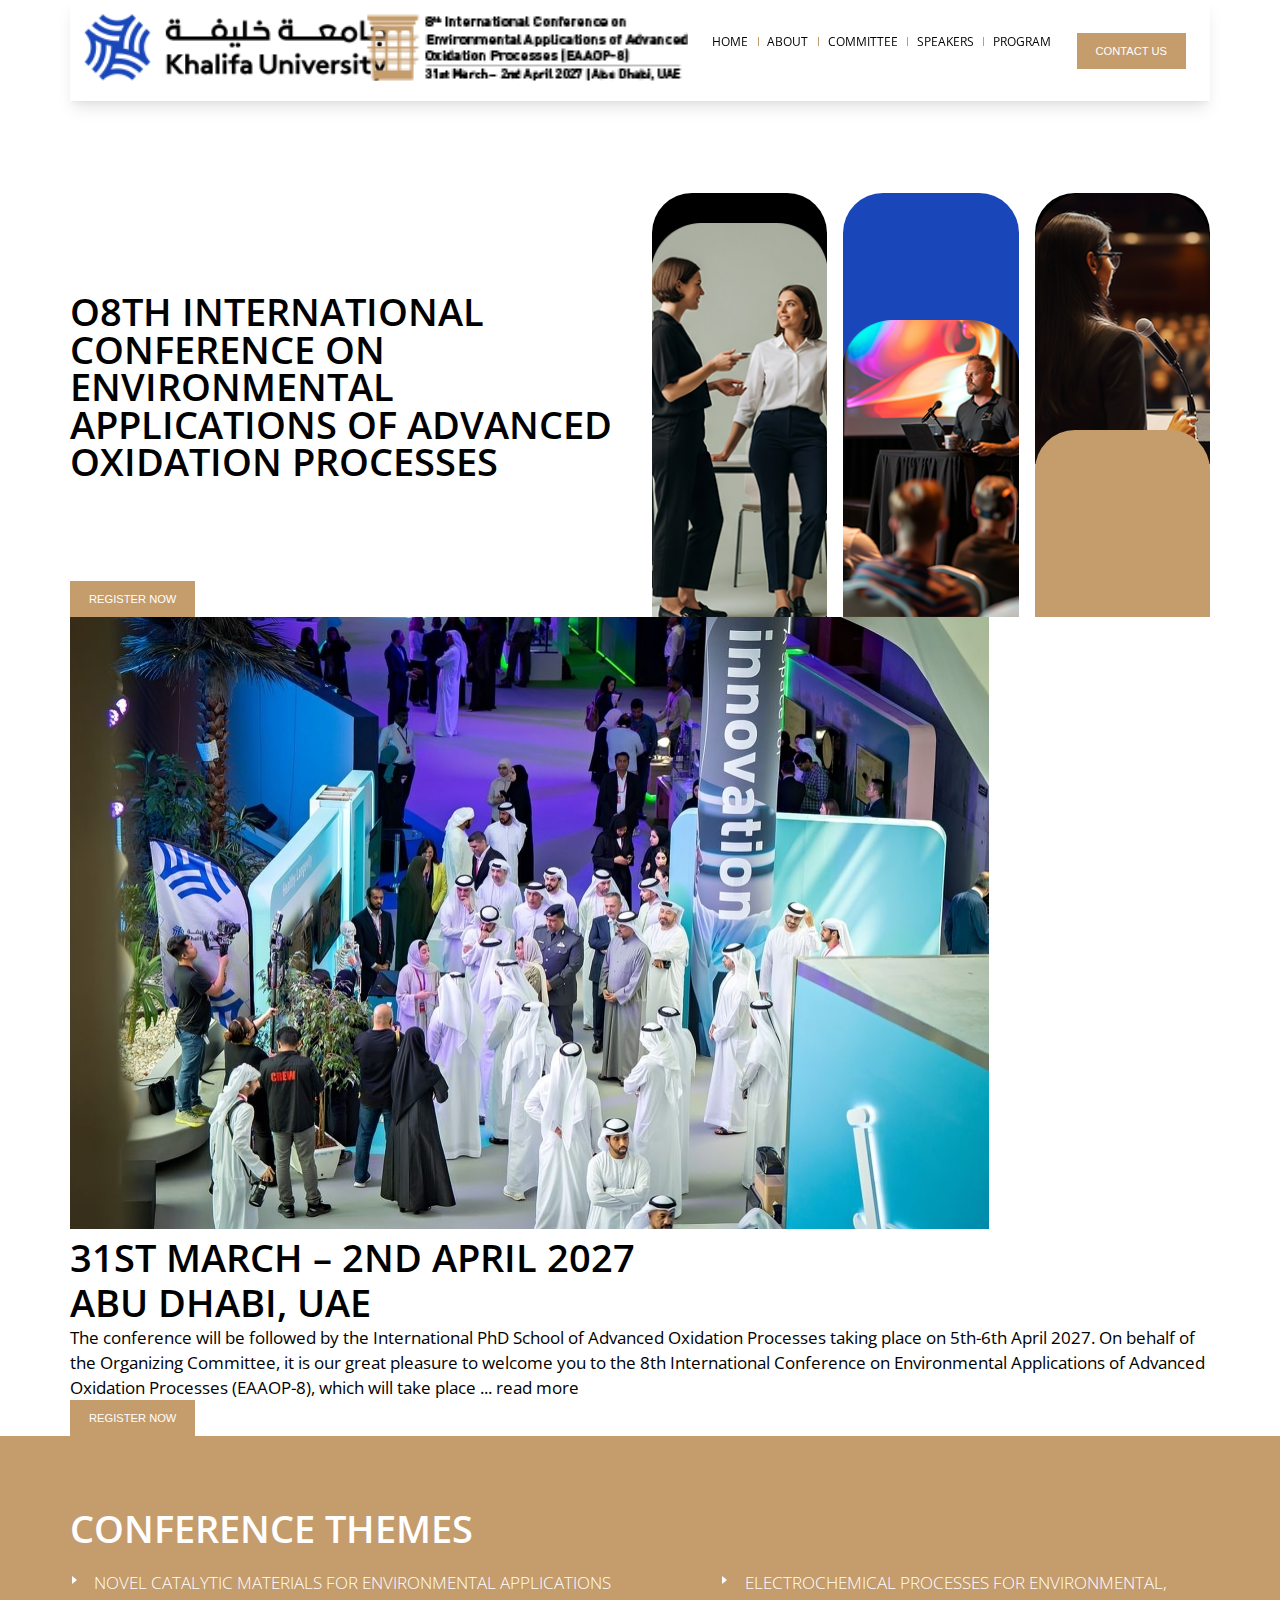
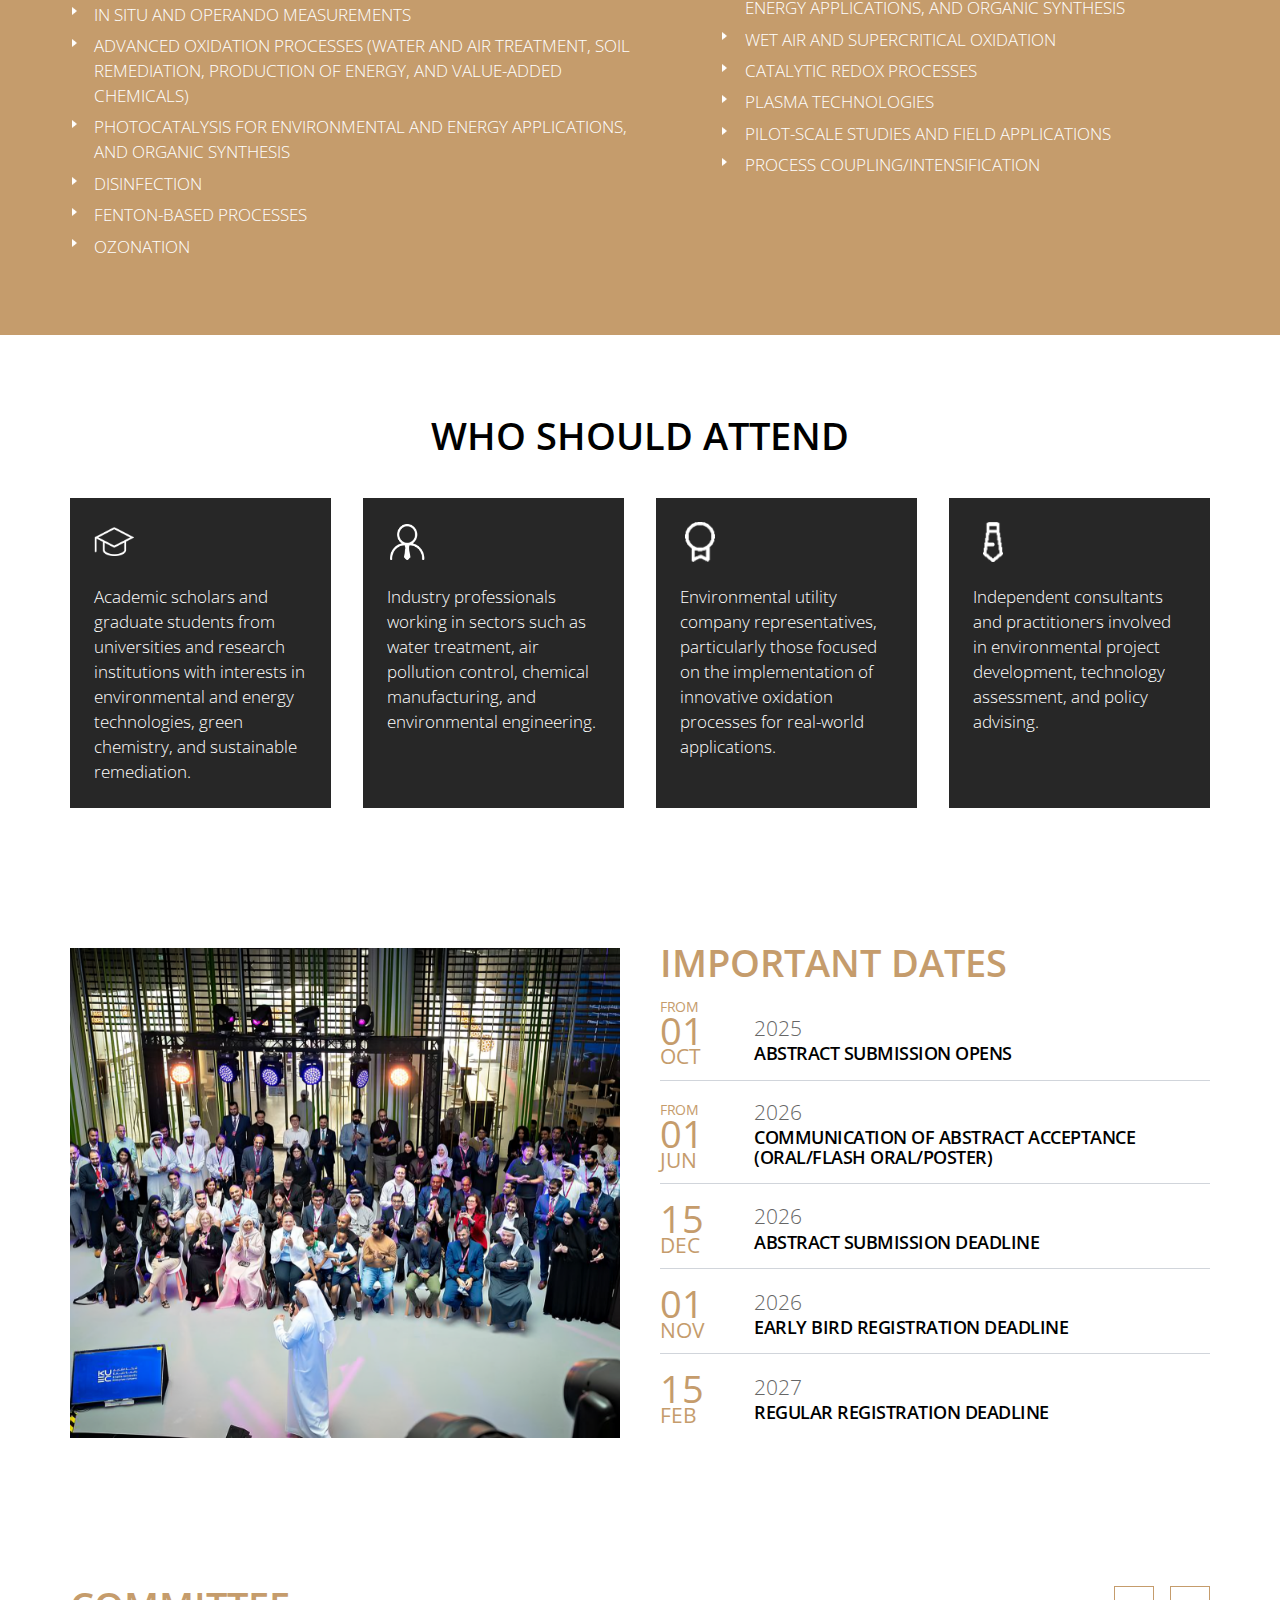
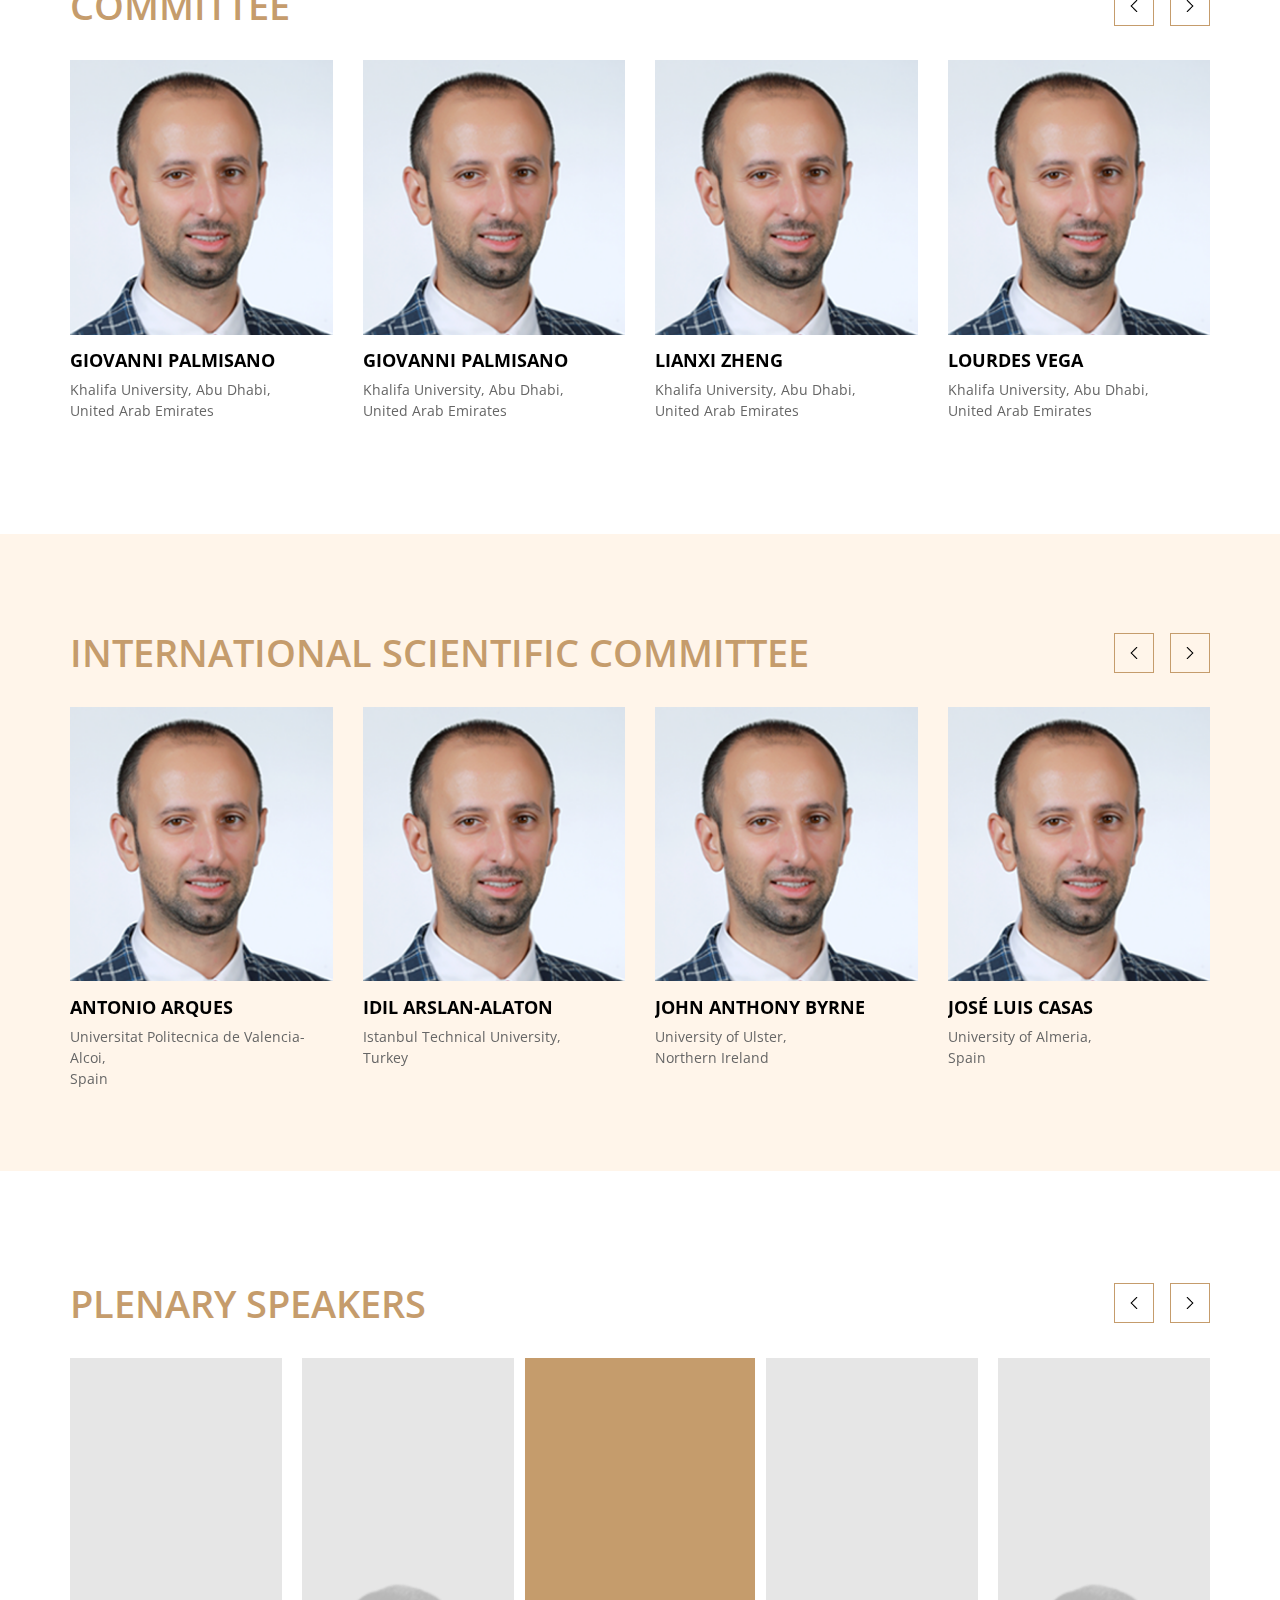
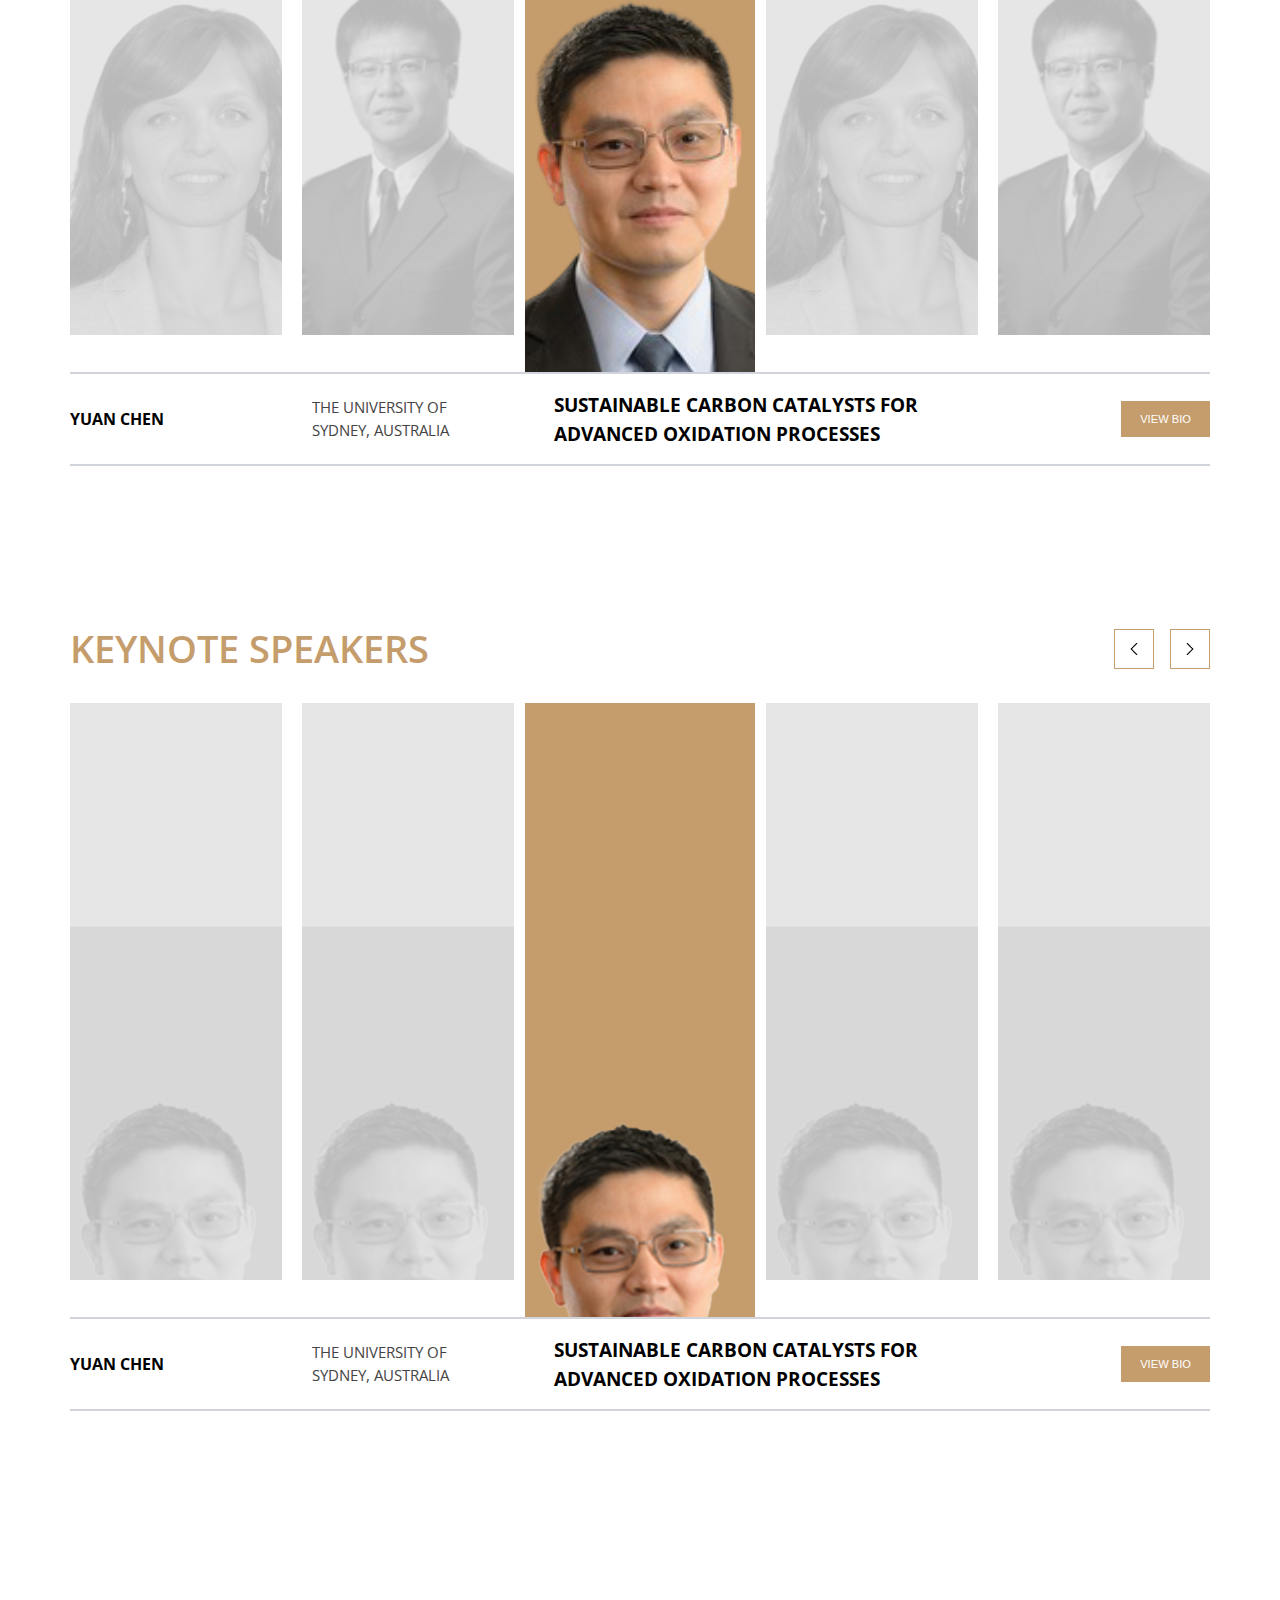
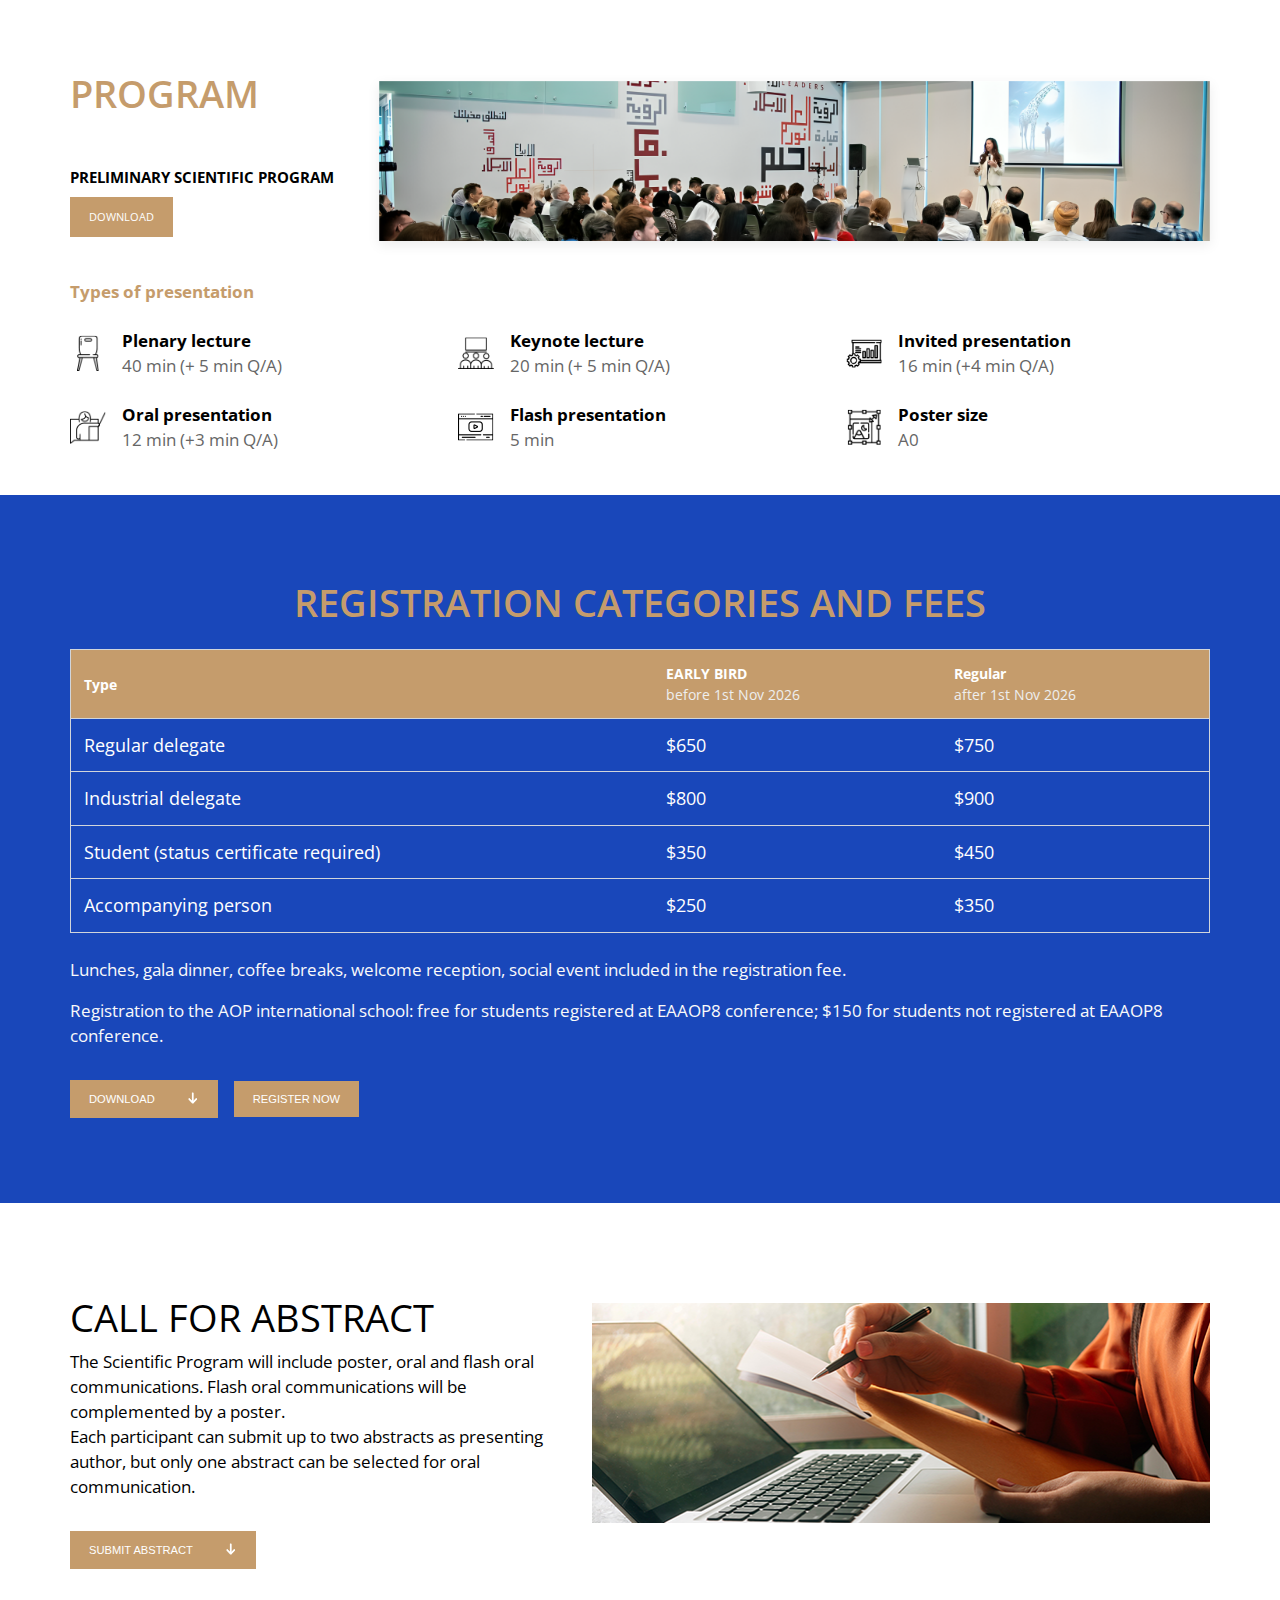
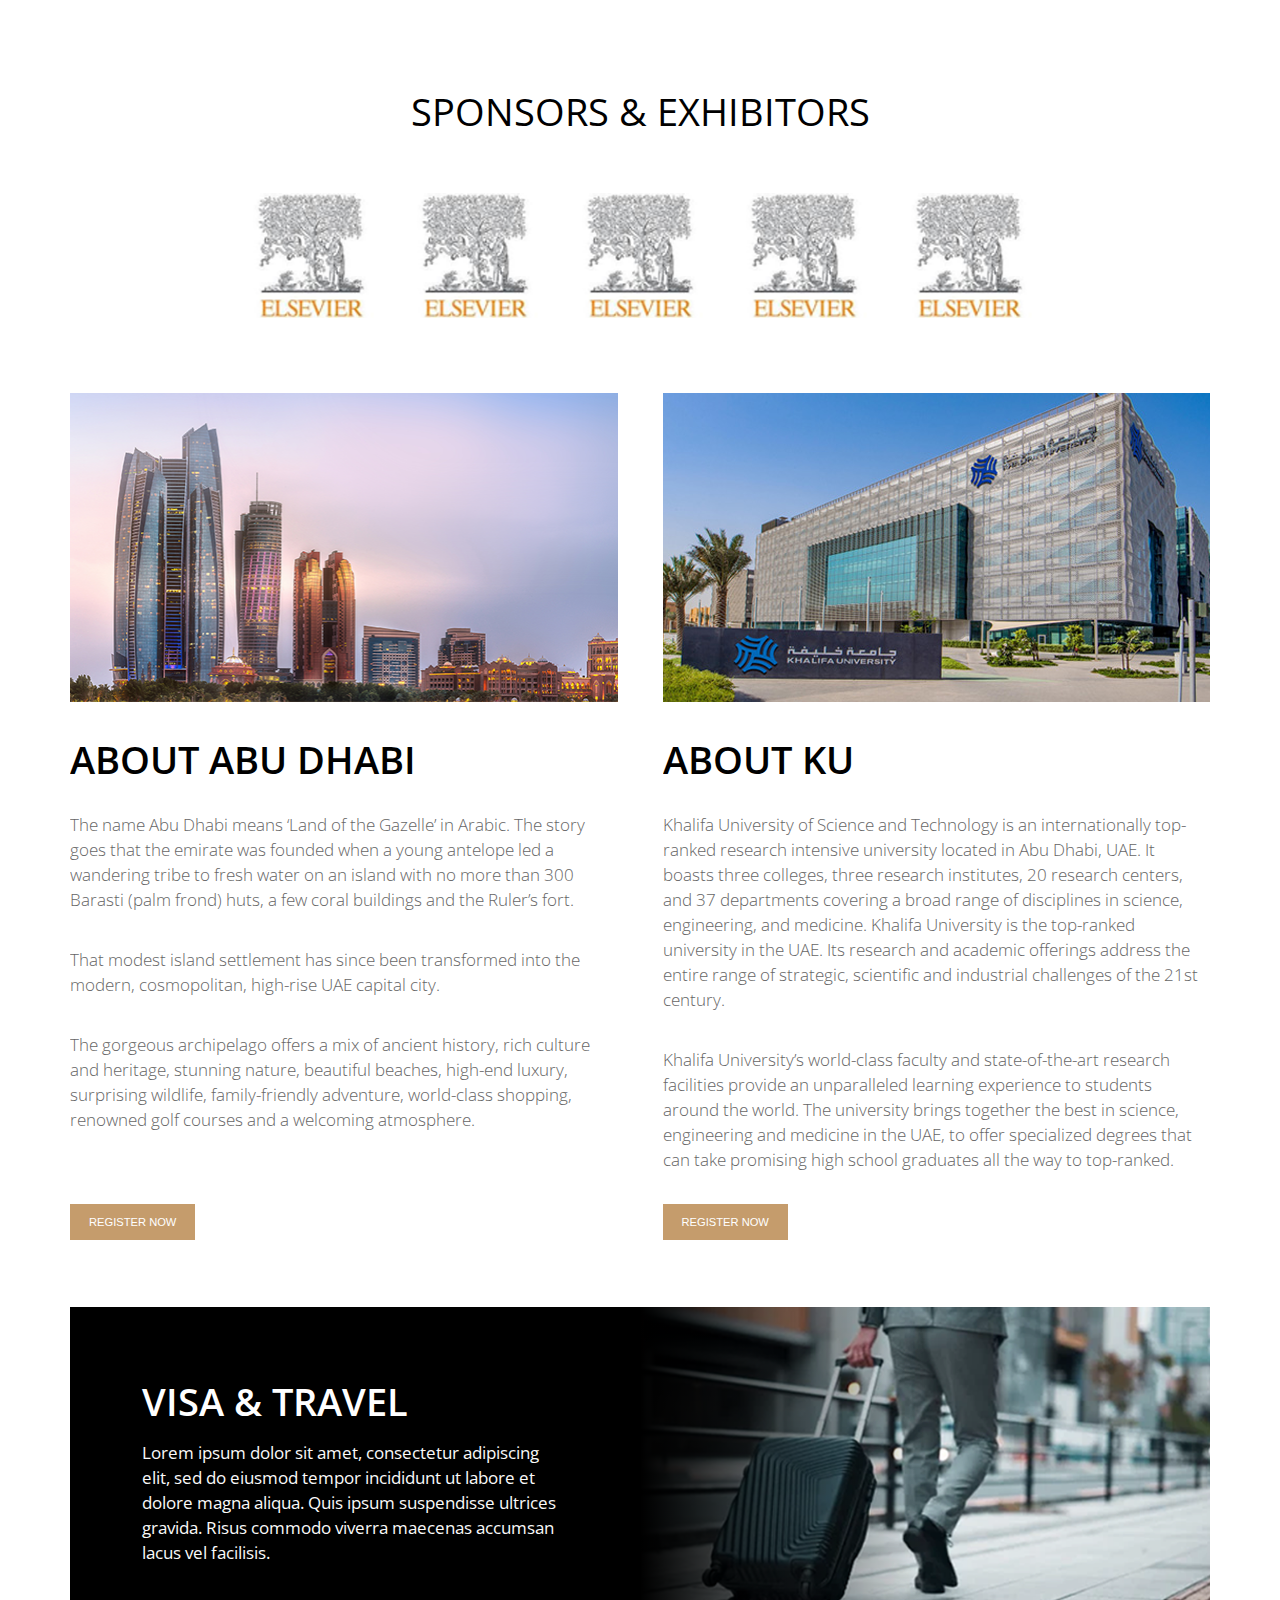
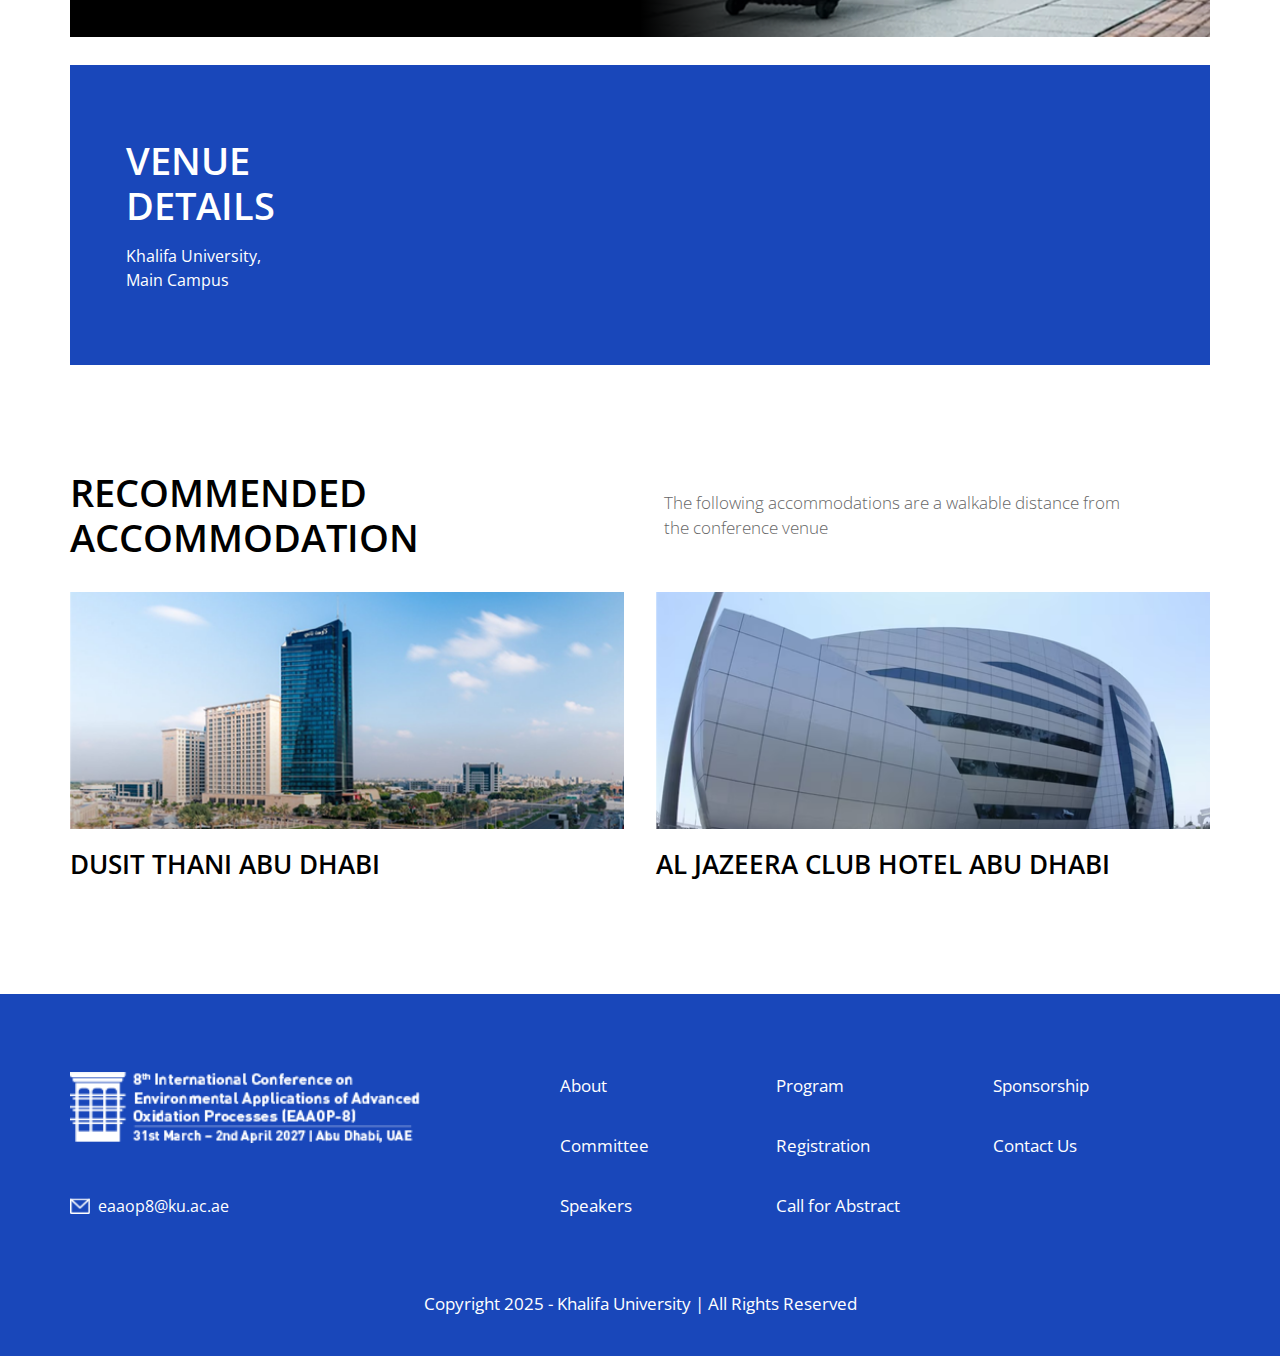
<file: index.html>
<!DOCTYPE html>
<html lang="en">
  <head>
    <meta charset="UTF-8" />
    <meta name="viewport" content="width=device-width, initial-scale=1.0" />
    <!-- <title>Khalifa University – IEEE EMBS</title> -->
    <title>
      08th International Conference on Environmental Applications of Advanced
      Oxidation Processes (EAAOP-8)
    </title>

    <!-- Favicon for standard browsers -->
    <link rel="icon" href="assets/images/favicon.png" type="image/x-icon" />

    <!-- Owl Carousel CSS -->
    <link
      rel="stylesheet"
      href="https://cdnjs.cloudflare.com/ajax/libs/OwlCarousel2/2.3.4/assets/owl.carousel.min.css"
    />
    <link
      rel="stylesheet"
      href="https://cdnjs.cloudflare.com/ajax/libs/OwlCarousel2/2.3.4/assets/owl.theme.default.min.css"
    />

    <!-- Our custom SCSS (compiled to CSS) -->
    <link rel="stylesheet" href="assets/css/main.css" />
  </head>
  <body>
    <!-- ================= header SECTION ================= -->
    <header class="ku-header">
      <div class="container ku-header__content">
        <div class="ku-header__left">
          <div>
            <a href="#">
              <img
                src="assets/images/ku-logo.png"
                alt="Khalifa University Logo"
                class="ku-header__logo"
              />
            </a>
          </div>

          <div>
            <a href="#">
              <img
                src="assets/images/logo2.png"
                alt="Khalifa University Logo"
                class="ku-header__logo"
              />
            </a>
          </div>
        </div>

        <div class="ku-header__navs">
          <nav class="ku-header__nav">
            <ul class="ku-nav__list">
              <li><a href="#home" class="ku-nav__link">HOME</a></li>
              <li><a href="#about" class="ku-nav__link">ABOUT</a></li>
              <li><a href="#committee" class="ku-nav__link">COMMITTEE</a></li>
              <li><a href="#speakers" class="ku-nav__link">SPEAKERS</a></li>
              <li><a href="#program" class="ku-nav__link">PROGRAM</a></li>
            </ul>
            <button>
              <a href="#" class="button-shape button-shape-primary"
                >CONTACT US</a
              >
            </button>
          </nav>

          <button
            class="ku-header__menu-toggle"
            id="menuToggle"
            aria-label="Menu"
          >
            <span></span><span></span><span></span>
          </button>
        </div>
      </div>
    </header>

    <!-- Menu -->
    <div
      class="menu-model"
      id="mobileMenu"
      role="dialog"
      aria-modal="true"
      aria-label="Mobile Navigation"
    >
      <aside class="mobile-menu" aria-label="Mobile menu">
        <div>
          <button class="close-btn" id="closeMenu" aria-label="Close menu">
            <img
              src="assets/images/close.png"
              alt="Close Menu Icon"
              class="close-icon"
            />
          </button>
        </div>

        <div class="menu-content">
          <ul class="nav-menu">
            <li><a href="#home" class="ku-nav__link">Home</a></li>
            <li><a href="#about">About</a></li>
            <li><a href="#program">Program</a></li>
            <li><a href="#sponsorship">Sponsorship</a></li>
            <li><a href="#committee">Committee</a></li>
            <li><a href="#registration">Registration</a></li>
            <li><a href="#contact-us">Contact Us</a></li>
            <li><a href="#speakers">Speakers</a></li>
            <li><a href="#call-for-abstract">Call for Abstract</a></li>
          </ul>
        </div>
        <div>
          <a href="#" class="button-shape contact-btn button-shape-primary"
            >CONTACT US</a
          >
        </div>
      </aside>
    </div>

    <!-- hero section  -->
    <section id="home" class="hero-section">
      <div class="container hero-section__content">
        <div class="hero-section__left">
          <div class="empty"></div>
          <h1 class="hero-section__title">
            o8th International Conference on Environmental Applications of
            Advanced Oxidation Processes
          </h1>
          <div>
            <button>
              <a href="#" class="button-shape button-shape-primary">
                register now
              </a>
            </button>
          </div>
        </div>
        <div class="hero-section__right">
          <div class="bg-image">
            <img
              src="assets/images/hero1.png"
              alt="hero"
              class="bg-image__hero-img bg-image__hero-img1"
            />
          </div>
          <div class="bg-image bg-image2">
            <img
              src="assets/images/hero2.png"
              alt="hero"
              class="bg-image__hero-img bg-image2__hero-img2"
            />
          </div>
          <div class="bg-image bg-image3">
            <img
              src="assets/images/hero3.png"
              alt="hero"
              class="bg-image__hero-img bg-image__hero-img3"
            />
            <div class="bg-color"></div>
          </div>
        </div>
      </div>
    </section>

    <!-- about section  -->
    <section id="about" class="about-section">
      <div class="container about-section__content">
        <div class="about-section__left">
          <img src="assets/images/about.png" alt="about" />
        </div>
        <div class="about-section__right">
          <h1 class="about-section__right__title">
            31st March – 2nd April 2027
          </h1>
          <h1 class="about-section__right__sub-title">Abu Dhabi, UAE</h1>
          <p class="about-section__right__desc">
            <span class="short-text">
              The conference will be followed by the International PhD School of
              Advanced Oxidation Processes taking place on 5th-6th April 2027.
              On behalf of the Organizing Committee, it is our great pleasure to
              welcome you to the 8th International Conference on Environmental
              Applications of Advanced Oxidation Processes (EAAOP-8), which will
              take place ...
            </span>
            <span class="full-text" style="display: none">
              The conference will be followed by the International PhD School of
              Advanced Oxidation Processes taking place on 5th-6th April 2027 On
              behalf of the Organizing Committee, it is our great pleasure to
              welcome you to the 8th International Conference on Environmental
              Applications of Advanced Oxidation Processes (EAAOP-8), which will
              take place in Abu Dhabi, United Arab Emirates, 31st March 2027 –
              2nd April 2027. <br />
              The conference is organised by Khalifa University and stands as a
              relevant event and network opportunity for sharing knowledge and
              expertise among scientists, academia, environmental professionals
              and industry, policymakers and other relevant stakeholders, in
              recent high impact investigations and technological developments
              on environmental applications of advanced oxidation processes
              (AOPs) and related areas. <br />
              Scientific and technological progress of AOPs in air, water,
              wastewater and soil treatment, as well as valorisation and
              recovery of aqueous matrices, biomass and wastes, are welcome.
              <br />
              In a constantly evolving regulatory context, AOPs are expected to
              play an increasingly important role in successfully addressing new
              environmental challenges. Therefore, we are sure that the EAAOP-8
              conference will be an important opportunity to demonstrate how
              AOPs can significantly contribute to this aim, as well as of
              discussion among all the stakeholders. <br />
              <strong> Looking forward to meeting you in Abu Dhabi, </strong>
              <br />
              <i> Giovanni Palmisano, Chair</i><br />
              Lianxi Zheng, <i>Co-Chair</i>
            </span>
            <a href="javascript:void(0);" class="read-more">read more</a>
          </p>

          <button>
            <a href="#" class="button-shape button-shape-dark">
              register now
            </a>
          </button>
        </div>
      </div>
    </section>

    <!-- conference section  -->
    <section class="conference-section">
      <div class="container">
        <h1 class="conference-section__title">Conference Themes</h1>
        <div class="conference-section__grid">
          <ul class="conference-section__list">
            <li>Novel catalytic materials for environmental applications</li>
            <li>In situ and operando measurements</li>
            <li>
              Advanced oxidation processes (water and air treatment, soil
              remediation, production of energy, and value-added chemicals)
            </li>
            <li>
              Photocatalysis for environmental and energy applications, and
              organic synthesis
            </li>
            <li>Disinfection</li>
            <li>Fenton-based processes</li>
            <li>Ozonation</li>
          </ul>
          <ul class="conference-section__list">
            <li>
              Electrochemical processes for environmental, energy applications,
              and organic synthesis
            </li>
            <li>Wet air and supercritical oxidation</li>
            <li>Catalytic redox processes</li>
            <li>Plasma technologies</li>
            <li>Pilot-scale studies and field applications</li>
            <li>Process coupling/intensification</li>
          </ul>
        </div>
      </div>
    </section>

    <!-- who-should-attend -->
    <section class="who-should-attend">
      <div class="container">
        <h1 class="who-should-attend__title">Who Should Attend</h1>
        <div class="who-should-attend__cards">
          <div class="card">
            <div class="card__icon">
              <img src="assets/images/academic.png" alt="Academic Scholars" />
            </div>
            <p class="card__text">
              Academic scholars and graduate students from universities and
              research institutions with interests in environmental and energy
              technologies, green chemistry, and sustainable remediation.
            </p>
          </div>
          <div class="card">
            <div class="card__icon">
              <img
                src="assets/images/industry.png"
                alt="Industry Professionals"
              />
            </div>
            <p class="card__text">
              Industry professionals working in sectors such as water treatment,
              air pollution control, chemical manufacturing, and environmental
              engineering.
            </p>
          </div>
          <div class="card">
            <div class="card__icon">
              <img
                src="assets/images/environment.png"
                alt="Utility Representatives"
              />
            </div>
            <p class="card__text">
              Environmental utility company representatives, particularly those
              focused on the implementation of innovative oxidation processes
              for real-world applications.
            </p>
          </div>
          <div class="card">
            <div class="card__icon">
              <img
                src="assets/images/consultant.png"
                alt="Consultants and Practitioners"
              />
            </div>
            <p class="card__text">
              Independent consultants and practitioners involved in
              environmental project development, technology assessment, and
              policy advising.
            </p>
          </div>
        </div>
      </div>
    </section>

    <!-- important-dates -->
    <section class="important-dates">
      <div class="container important-dates__content">
        <div class="important-dates__grid__left">
          <img
            src="assets/images/important.png"
            alt="important-dates"
            class="important-dates__grid__left__img"
          />
        </div>
        <div class="important-dates__grid__right">
          <h1 class="important-dates__title">Important Dates</h1>
          <ul class="important-dates__list">
            <li class="important-dates__item">
              <div class="date">
                <span class="date__from">From</span>
                <span class="date__day">01</span>
                <span class="date__month">Oct</span>
              </div>
              <div class="event">
                <span class="event__year">2025</span>
                <span class="event__title">Abstract Submission Opens</span>
              </div>
            </li>

            <li class="important-dates__item">
              <div class="date">
                <span class="date__from">From</span>
                <span class="date__day">01</span>
                <span class="date__month">Jun</span>
              </div>
              <div class="event">
                <span class="event__year">2026</span>
                <span class="event__title"
                  >Communication of Abstract Acceptance (Oral/Flash
                  Oral/Poster)</span
                >
              </div>
            </li>

            <li class="important-dates__item">
              <div class="date">
                <span class="date__day">15</span>
                <span class="date__month">Dec</span>
              </div>
              <div class="event">
                <span class="event__year">2026</span>
                <span class="event__title">Abstract Submission Deadline</span>
              </div>
            </li>

            <li class="important-dates__item">
              <div class="date">
                <span class="date__day">01</span>
                <span class="date__month">Nov</span>
              </div>
              <div class="event">
                <span class="event__year">2026</span>
                <span class="event__title"
                  >Early Bird Registration Deadline</span
                >
              </div>
            </li>

            <li class="important-dates__item">
              <div class="date">
                <span class="date__day">15</span>
                <span class="date__month">Feb</span>
              </div>
              <div class="event">
                <span class="event__year">2027</span>
                <span class="event__title">Regular Registration Deadline</span>
              </div>
            </li>
          </ul>
        </div>
      </div>
    </section>

    <!-- Committee Section -->
    <section id="committee" class="committee">
      <div class="container">
        <div class="committee__header">
          <h1 class="committee__title">Committee</h1>

          <div class="committee__header__buttons">
            <button class="committee__header__btn committee-prev">
              <img
                src="assets/images/chevron.png"
                alt="Previous"
                class="committee__header__chevron committee__header__chevron--left"
              />
            </button>
            <button class="committee__header__btn committee-next">
              <img
                src="assets/images/chevron.png"
                alt="Next"
                class="committee__header__chevron committee__header__chevron--right"
              />
            </button>
          </div>
        </div>

        <!-- Owl Carousel -->
        <div class="committee-carousel owl-carousel">
          <div class="committee__member">
            <img
              src="assets/images/member-1.png"
              alt="Giovanni Palmisano"
              class="committee__photo"
            />
            <h3 class="committee__name">Giovanni Palmisano</h3>
            <p class="committee__affiliation">
              Khalifa University, Abu Dhabi,<br />United Arab Emirates
            </p>
          </div>
          <!-- Giovanni Palmisano -->
          <div class="committee__member">
            <img
              src="assets/images/member-1.png"
              alt="Giovanni Palmisano"
              class="committee__photo"
            />
            <h3 class="committee__name">Giovanni Palmisano</h3>
            <p class="committee__affiliation">
              Khalifa University, Abu Dhabi,<br />United Arab Emirates
            </p>
          </div>

          <!-- Lianxi Zheng -->
          <div class="committee__member">
            <img
              src="assets/images/member-1.png"
              alt="Lianxi Zheng"
              class="committee__photo"
            />
            <h3 class="committee__name">Lianxi Zheng</h3>
            <p class="committee__affiliation">
              Khalifa University, Abu Dhabi,<br />United Arab Emirates
            </p>
          </div>

          <!-- Lourdes Vega -->
          <div class="committee__member">
            <img
              src="assets/images/member-1.png"
              alt="Lourdes Vega"
              class="committee__photo"
            />
            <h3 class="committee__name">Lourdes Vega</h3>
            <p class="committee__affiliation">
              Khalifa University, Abu Dhabi,<br />United Arab Emirates
            </p>
          </div>

          <!-- Shadi Hasan -->
          <div class="committee__member">
            <img
              src="assets/images/member-1.png"
              alt="Shadi Hasan"
              class="committee__photo"
            />
            <h3 class="committee__name">Shadi Hasan</h3>
            <p class="committee__affiliation">
              Khalifa University, Abu Dhabi,<br />United Arab Emirates
            </p>
          </div>

          <!-- Jorge Rodriguez -->
          <div class="committee__member">
            <img
              src="assets/images/member-1.png"
              alt="Jorge Rodriguez"
              class="committee__photo"
            />
            <h3 class="committee__name">Jorge Rodriguez</h3>
            <p class="committee__affiliation">
              Khalifa University, Abu Dhabi,<br />United Arab Emirates
            </p>
          </div>

          <!-- Shamarke Mohamed -->
          <div class="committee__member">
            <img
              src="assets/images/member-1.png"
              alt="Shamarke Mohamed"
              class="committee__photo"
            />
            <h3 class="committee__name">Shamarke Mohamed</h3>
            <p class="committee__affiliation">
              Khalifa University, Abu Dhabi,<br />United Arab Emirates
            </p>
          </div>

          <!-- Dinesh Shetty -->
          <div class="committee__member">
            <img
              src="assets/images/member-1.png"
              alt="Dinesh Shetty"
              class="committee__photo"
            />
            <h3 class="committee__name">Dinesh Shetty</h3>
            <p class="committee__affiliation">
              Khalifa University, Abu Dhabi,<br />United Arab Emirates
            </p>
          </div>

          <!-- Mohammad Abu Haija -->
          <div class="committee__member">
            <img
              src="assets/images/member-1.png"
              alt="Mohammad Abu Haija"
              class="committee__photo"
            />
            <h3 class="committee__name">Mohammad Abu Haija</h3>
            <p class="committee__affiliation">
              Khalifa University, Abu Dhabi,<br />United Arab Emirates
            </p>
          </div>

          <!-- Moh'd Rezeq -->
          <div class="committee__member">
            <img
              src="assets/images/member-1.png"
              alt="Moh'd Rezeq"
              class="committee__photo"
            />
            <h3 class="committee__name">Moh'd Rezeq</h3>
            <p class="committee__affiliation">
              Khalifa University, Abu Dhabi,<br />United Arab Emirates
            </p>
          </div>

          <!-- Matteo Chiesa -->
          <div class="committee__member">
            <img
              src="assets/images/member-1.png"
              alt="Matteo Chiesa"
              class="committee__photo"
            />
            <h3 class="committee__name">Matteo Chiesa</h3>
            <p class="committee__affiliation">
              Khalifa University, Abu Dhabi,<br />United Arab Emirates
            </p>
          </div>

          <!-- Nirpendra Singh -->
          <div class="committee__member">
            <img
              src="assets/images/member-1.png"
              alt="Nirpendra Singh"
              class="committee__photo"
            />
            <h3 class="committee__name">Nirpendra Singh</h3>
            <p class="committee__affiliation">
              Khalifa University, Abu Dhabi,<br />United Arab Emirates
            </p>
          </div>

          <!-- Haider Butt -->
          <div class="committee__member">
            <img
              src="assets/images/member-1.png"
              alt="Haider Butt"
              class="committee__photo"
            />
            <h3 class="committee__name">Haider Butt</h3>
            <p class="committee__affiliation">
              Khalifa University, Abu Dhabi,<br />United Arab Emirates
            </p>
          </div>

          <!-- Raed Hashaikeh -->
          <div class="committee__member">
            <img
              src="assets/images/member-1.png"
              alt="Raed Hashaikeh"
              class="committee__photo"
            />
            <h3 class="committee__name">Raed Hashaikeh</h3>
            <p class="committee__affiliation">
              New York University Abu Dhabi,<br />United Arab Emirates
            </p>
          </div>

          <!-- Panče Naumov -->
          <div class="committee__member">
            <img
              src="assets/images/member-1.png"
              alt="Panče Naumov"
              class="committee__photo"
            />
            <h3 class="committee__name">Panče Naumov</h3>
            <p class="committee__affiliation">
              New York University Abu Dhabi,<br />United Arab Emirates
            </p>
          </div>

          <!-- Ali Trabolsi -->
          <div class="committee__member">
            <img
              src="assets/images/member-1.png"
              alt="Ali Trabolsi"
              class="committee__photo"
            />
            <h3 class="committee__name">Ali Trabolsi</h3>
            <p class="committee__affiliation">
              New York University Abu Dhabi,<br />United Arab Emirates
            </p>
          </div>

          <!-- Mehmet Orhan -->
          <div class="committee__member">
            <img
              src="assets/images/member-1.png"
              alt="Mehmet Orhan"
              class="committee__photo"
            />
            <h3 class="committee__name">Mehmet Orhan</h3>
            <p class="committee__affiliation">
              American University of Sharjah,<br />Sharjah, United Arab Emirates
            </p>
          </div>

          <!-- Md. Maruf Mortula -->
          <div class="committee__member">
            <img
              src="assets/images/member-1.png"
              alt="Md. Maruf Mortula"
              class="committee__photo"
            />
            <h3 class="committee__name">Md. Maruf Mortula</h3>
            <p class="committee__affiliation">
              American University of Sharjah,<br />Sharjah, United Arab Emirates
            </p>
          </div>

          <!-- Mauro Pravettoni -->
          <div class="committee__member">
            <img
              src="assets/images/member-1.png"
              alt="Mauro Pravettoni"
              class="committee__photo"
            />
            <h3 class="committee__name">Mauro Pravettoni</h3>
            <p class="committee__affiliation">
              Technology Innovation Institute,<br />Abu Dhabi, United Arab
              Emirates
            </p>
          </div>

          <!-- Musthafa Mavukkandy -->
          <div class="committee__member">
            <img
              src="assets/images/member-1.png"
              alt="Musthafa Mavukkandy"
              class="committee__photo"
            />
            <h3 class="committee__name">Musthafa Mavukkandy</h3>
            <p class="committee__affiliation">
              Technology Innovation Institute,<br />Abu Dhabi, United Arab
              Emirates
            </p>
          </div>

          <!-- Abrar Inayat -->
          <div class="committee__member">
            <img
              src="assets/images/member-1.png"
              alt="Abrar Inayat"
              class="committee__photo"
            />
            <h3 class="committee__name">Abrar Inayat</h3>
            <p class="committee__affiliation">
              University of Sharjah,<br />Sharjah, United Arab Emirates
            </p>
          </div>

          <!-- Adewale Giwa -->
          <div class="committee__member">
            <img
              src="assets/images/member-1.png"
              alt="Adewale Giwa"
              class="committee__photo"
            />
            <h3 class="committee__name">Adewale Giwa</h3>
            <p class="committee__affiliation">
              University of Sharjah,<br />Sharjah, United Arab Emirates
            </p>
          </div>

          <!-- Sourjya Bhattacharjee -->
          <div class="committee__member">
            <img
              src="assets/images/member-1.png"
              alt="Sourjya Bhattacharjee"
              class="committee__photo"
            />
            <h3 class="committee__name">Sourjya Bhattacharjee</h3>
            <p class="committee__affiliation">
              University of Sharjah,<br />Sharjah, United Arab Emirates
            </p>
          </div>

          <!-- Mamdouh El Haj Assad -->
          <div class="committee__member">
            <img
              src="assets/images/member-1.png"
              alt="Mamdouh El Haj Assad"
              class="committee__photo"
            />
            <h3 class="committee__name">Mamdouh El Haj Assad</h3>
            <p class="committee__affiliation">
              University of Sharjah,<br />Sharjah, United Arab Emirates
            </p>
          </div>

          <!-- Mohammad Ali Abdelkareem -->
          <div class="committee__member">
            <img
              src="assets/images/member-1.png"
              alt="Mohammad Ali Abdelkareem"
              class="committee__photo"
            />
            <h3 class="committee__name">Mohammad Ali Abdelkareem</h3>
            <p class="committee__affiliation">
              University of Sharjah,<br />Sharjah, United Arab Emirates
            </p>
          </div>

          <!-- Di Zhang -->
          <div class="committee__member">
            <img
              src="assets/images/member-1.png"
              alt="Di Zhang"
              class="committee__photo"
            />
            <h3 class="committee__name">Di Zhang</h3>
            <p class="committee__affiliation">
              University of Sharjah,<br />Sharjah, United Arab Emirates
            </p>
          </div>

          <!-- Muhammad Tawalbeh -->
          <div class="committee__member">
            <img
              src="assets/images/member-1.png"
              alt="Muhammad Tawalbeh"
              class="committee__photo"
            />
            <h3 class="committee__name">Muhammad Tawalbeh</h3>
            <p class="committee__affiliation">
              University of Sharjah,<br />Sharjah, United Arab Emirates
            </p>
          </div>
        </div>
      </div>
    </section>

    <!-- International Scientific Committee Section -->
    <section id="committee" class="committee scientific-committee">
      <div class="container">
        <div class="committee__header">
          <h1 class="committee__title">International Scientific Committee</h1>

          <div class="committee__header__buttons">
            <button class="committee__header__btn int-committee-prev">
              <img
                src="assets/images/chevron.png"
                alt="Previous"
                class="committee__header__chevron committee__header__chevron--left"
              />
            </button>
            <button class="committee__header__btn int-committee-next">
              <img
                src="assets/images/chevron.png"
                alt="Next"
                class="committee__header__chevron committee__header__chevron--right"
              />
            </button>
          </div>
        </div>

        <div class="int-committee-carousel owl-carousel">
          <div class="committee__member">
            <img
              src="assets/images/member-1.png"
              alt="Antonio Arques"
              class="committee__photo"
            />
            <h3 class="committee__name">Antonio Arques</h3>
            <p class="committee__affiliation">
              Universitat Politecnica de Valencia-Alcoi,<br />Spain
            </p>
          </div>

          <div class="committee__member">
            <img
              src="assets/images/member-1.png"
              alt="Idil Arslan-Alaton"
              class="committee__photo"
            />
            <h3 class="committee__name">Idil Arslan-Alaton</h3>
            <p class="committee__affiliation">
              Istanbul Technical University,<br />Turkey
            </p>
          </div>

          <div class="committee__member">
            <img
              src="assets/images/member-1.png"
              alt="John Anthony Byrne"
              class="committee__photo"
            />
            <h3 class="committee__name">John Anthony Byrne</h3>
            <p class="committee__affiliation">
              University of Ulster,<br />Northern Ireland
            </p>
          </div>

          <div class="committee__member">
            <img
              src="assets/images/member-1.png"
              alt="José Luis Casas"
              class="committee__photo"
            />
            <h3 class="committee__name">José Luis Casas</h3>
            <p class="committee__affiliation">
              University of Almeria,<br />Spain
            </p>
          </div>

          <div class="committee__member">
            <img
              src="assets/images/member-1.png"
              alt="Raf Dewil"
              class="committee__photo"
            />
            <h3 class="committee__name">Raf Dewil</h3>
            <p class="committee__affiliation">KU Leuven,<br />Belgium</p>
          </div>

          <div class="committee__member">
            <img
              src="assets/images/member-1.png"
              alt="Despo Fatta-Kassinos"
              class="committee__photo"
            />
            <h3 class="committee__name">Despo Fatta-Kassinos</h3>
            <p class="committee__affiliation">
              University of Cyprus,<br />Cyprus
            </p>
          </div>

          <div class="committee__member">
            <img
              src="assets/images/member-1.png"
              alt="Pilar Fernandez-Ibanez"
              class="committee__photo"
            />
            <h3 class="committee__name">Pilar Fernandez-Ibanez</h3>
            <p class="committee__affiliation">
              University of Ulster,<br />Northern Ireland
            </p>
          </div>

          <div class="committee__member">
            <img
              src="assets/images/member-1.png"
              alt="Josef Krysa"
              class="committee__photo"
            />
            <h3 class="committee__name">Josef Krysa</h3>
            <p class="committee__affiliation">
              University of Chemistry and Technology Prague,<br />Czech Republic
            </p>
          </div>

          <div class="committee__member">
            <img
              src="assets/images/member-1.png"
              alt="Gianluca Li Puma"
              class="committee__photo"
            />
            <h3 class="committee__name">Gianluca Li Puma</h3>
            <p class="committee__affiliation">
              University of Palermo,<br />Italy
            </p>
          </div>

          <div class="committee__member">
            <img
              src="assets/images/member-1.png"
              alt="Sixto Malato"
              class="committee__photo"
            />
            <h3 class="committee__name">Sixto Malato</h3>
            <p class="committee__affiliation">
              Plataforma Solar de Almeria,<br />Spain
            </p>
          </div>

          <div class="committee__member">
            <img
              src="assets/images/member-1.png"
              alt="Dionisis Mantzavinos"
              class="committee__photo"
            />
            <h3 class="committee__name">Dionisis Mantzavinos</h3>
            <p class="committee__affiliation">
              University of Patras,<br />Greece
            </p>
          </div>

          <div class="committee__member">
            <img
              src="assets/images/member-1.png"
              alt="Javier Marugán"
              class="committee__photo"
            />
            <h3 class="committee__name">Javier Marugán</h3>
            <p class="committee__affiliation">
              University Rey Juan Carlos,<br />Spain
            </p>
          </div>

          <div class="committee__member">
            <img
              src="assets/images/member-1.png"
              alt="Giuseppe Mascolo"
              class="committee__photo"
            />
            <h3 class="committee__name">Giuseppe Mascolo</h3>
            <p class="committee__affiliation">IRSA-CNR,<br />Italy</p>
          </div>

          <div class="committee__member">
            <img
              src="assets/images/member-1.png"
              alt="Isabel Oller"
              class="committee__photo"
            />
            <h3 class="committee__name">Isabel Oller</h3>
            <p class="committee__affiliation">
              Plataforma Solar de Almeria,<br />Spain
            </p>
          </div>

          <div class="committee__member">
            <img
              src="assets/images/member-1.png"
              alt="Giovanni Palmisano"
              class="committee__photo"
            />
            <h3 class="committee__name">Giovanni Palmisano</h3>
            <p class="committee__affiliation">
              Khalifa University,<br />United Arab Emirates
            </p>
          </div>

          <div class="committee__member">
            <img
              src="assets/images/member-1.png"
              alt="Marta Pazos Curras"
              class="committee__photo"
            />
            <h3 class="committee__name">Marta Pazos Curras</h3>
            <p class="committee__affiliation">University of Vigo,<br />Spain</p>
          </div>

          <div class="committee__member">
            <img
              src="assets/images/member-1.png"
              alt="José Alcides Peres"
              class="committee__photo"
            />
            <h3 class="committee__name">José Alcides Peres</h3>
            <p class="committee__affiliation">
              Universidade de Trá-os-Montes e Alto Douro,<br />Portugal
            </p>
          </div>

          <div class="committee__member">
            <img
              src="assets/images/member-1.png"
              alt="Suresh Pillai"
              class="committee__photo"
            />
            <h3 class="committee__name">Suresh Pillai</h3>
            <p class="committee__affiliation">
              Atlantic Technological University Sligo,<br />Ireland
            </p>
          </div>

          <div class="committee__member">
            <img
              src="assets/images/member-1.png"
              alt="Albin Pintar"
              class="committee__photo"
            />
            <h3 class="committee__name">Albin Pintar</h3>
            <p class="committee__affiliation">
              National Institute of Chemistry Ljubljana,<br />Slovenia
            </p>
          </div>

          <div class="committee__member">
            <img
              src="assets/images/member-1.png"
              alt="María Inmaculada Polo Lopez"
              class="committee__photo"
            />
            <h3 class="committee__name">María Inmaculada Polo Lopez</h3>
            <p class="committee__affiliation">
              Plataforma Solar de Almeria,<br />Spain
            </p>
          </div>

          <div class="committee__member">
            <img
              src="assets/images/member-1.png"
              alt="Ioannis Poulios"
              class="committee__photo"
            />
            <h3 class="committee__name">Ioannis Poulios</h3>
            <p class="committee__affiliation">
              Aristotle University of Thessaloniki,<br />Greece
            </p>
          </div>

          <div class="committee__member">
            <img
              src="assets/images/member-1.png"
              alt="Sergei Preis"
              class="committee__photo"
            />
            <h3 class="committee__name">Sergei Preis</h3>
            <p class="committee__affiliation">
              Tallinn University of Technology,<br />Estonia
            </p>
          </div>

          <div class="committee__member">
            <img
              src="assets/images/member-1.png"
              alt="Cesar Pulgarin"
              class="committee__photo"
            />
            <h3 class="committee__name">Cesar Pulgarin</h3>
            <p class="committee__affiliation">
              Ecole Polytechnique Federale de Lausanne,<br />Switzerland
            </p>
          </div>

          <div class="committee__member">
            <img
              src="assets/images/member-1.png"
              alt="Luigi Rizzo"
              class="committee__photo"
            />
            <h3 class="committee__name">Luigi Rizzo</h3>
            <p class="committee__affiliation">
              University of Salerno,<br />Italy
            </p>
          </div>

          <div class="committee__member">
            <img
              src="assets/images/member-1.png"
              alt="Manuel Andrés Rodrigo"
              class="committee__photo"
            />
            <h3 class="committee__name">Manuel Andrés Rodrigo</h3>
            <p class="committee__affiliation">
              Universidad de Castilla-La Mancha,<br />Spain
            </p>
          </div>

          <div class="committee__member">
            <img
              src="assets/images/member-1.png"
              alt="José Antonio Sánchez Pérez"
              class="committee__photo"
            />
            <h3 class="committee__name">José Antonio Sánchez Pérez</h3>
            <p class="committee__affiliation">
              University of Almeria,<br />Spain
            </p>
          </div>

          <div class="committee__member">
            <img
              src="assets/images/member-1.png"
              alt="Diana Sannino"
              class="committee__photo"
            />
            <h3 class="committee__name">Diana Sannino</h3>
            <p class="committee__affiliation">
              University of Salerno,<br />Italy
            </p>
          </div>

          <div class="committee__member">
            <img
              src="assets/images/member-1.png"
              alt="Angeles Sanromán Braga"
              class="committee__photo"
            />
            <h3 class="committee__name">Angeles Sanromán Braga</h3>
            <p class="committee__affiliation">University of Vigo,<br />Spain</p>
          </div>

          <div class="committee__member">
            <img
              src="assets/images/member-1.png"
              alt="Carmen Sans"
              class="committee__photo"
            />
            <h3 class="committee__name">Carmen Sans</h3>
            <p class="committee__affiliation">
              University of Barcelona,<br />Spain
            </p>
          </div>

          <div class="committee__member">
            <img
              src="assets/images/member-1.png"
              alt="Adrián M.T. Silva"
              class="committee__photo"
            />
            <h3 class="committee__name">Adrián M.T. Silva</h3>
            <p class="committee__affiliation">
              University of Porto,<br />Portugal
            </p>
          </div>

          <div class="committee__member">
            <img
              src="assets/images/member-1.png"
              alt="Ricardo A. Torres Palma"
              class="committee__photo"
            />
            <h3 class="committee__name">Ricardo A. Torres Palma</h3>
            <p class="committee__affiliation">
              Universidad de Antioquia,<br />Colombia
            </p>
          </div>

          <div class="committee__member">
            <img
              src="assets/images/member-1.png"
              alt="Vitor Vilar"
              class="committee__photo"
            />
            <h3 class="committee__name">Vitor Vilar</h3>
            <p class="committee__affiliation">
              University of Porto,<br />Portugal
            </p>
          </div>

          <div class="committee__member">
            <img
              src="assets/images/member-1.png"
              alt="Yifeng Zhang"
              class="committee__photo"
            />
            <h3 class="committee__name">Yifeng Zhang</h3>
            <p class="committee__affiliation">
              Technical University of Denmark,<br />Denmark
            </p>
          </div>

          <div class="committee__member">
            <img
              src="assets/images/member-1.png"
              alt="Tierui Zhang"
              class="committee__photo"
            />
            <h3 class="committee__name">Tierui Zhang</h3>
            <p class="committee__affiliation">
              Technical Institute of Physics and Chemistry and Chinese Academy
              of Sciences,<br />China
            </p>
          </div>

          <div class="committee__member">
            <img
              src="assets/images/member-1.png"
              alt="Yuan Chen"
              class="committee__photo"
            />
            <h3 class="committee__name">Yuan Chen</h3>
            <p class="committee__affiliation">
              University of Sydney,<br />Australia
            </p>
          </div>
        </div>
      </div>
    </section>

    <!-- Speaker Section -->
    <section id="speakers" class="speakers">
      <div class="container speakers__contents">
        <div class="speakers__header">
          <h1 class="speakers__title">Plenary Speakers</h1>

          <div class="speakers__header__buttons">
            <button id="prevBtn" class="speakers__header__btn">
              <img
                src="assets/images/chevron.png"
                alt="Previous"
                class="speakers__header__chevron speakers__header__chevron--left"
              />
            </button>
            <button id="nextBtn" class="speakers__header__btn">
              <img
                src="assets/images/chevron.png"
                alt="Next"
                class="speakers__header__chevron speakers__header__chevron--right"
              />
            </button>
          </div>
        </div>

        <!-- Owl Carousel -->
        <div
          class="speakers__carousel owl-carousel"
          id="speakersCarousel"
        ></div>

        <!-- Speaker details -->
        <div class="speaker-details">
          <div class="speaker-details__name" id="speakerName"></div>
          <div class="speaker-details__university" id="speakerUniversity"></div>
          <div class="speaker-details__topic" id="speakerTopic"></div>
          <div class="speaker-details__btn">
            <button id="viewBioBtn" class="button-shape button-shape-primary">
              view bio
            </button>
          </div>
        </div>
      </div>
    </section>

    <!-- Modal -->
    <div id="speakerModal">
      <!-- Modal Content -->
      <div class="modal-content">
        <span id="closeModal">
          <img src="assets/images/close.png" alt="close" />
        </span>

        <div id="modalSpeakerImage"></div>
        <h2 id="modalSpeakerName"></h2>
        <h4 id="modalSpeakerUniversity"></h4>
        <p id="modalSpeakerTopic"></p>
        <p id="modalSpeakerBio"></p>
      </div>
    </div>

    <!-- Keynote Speakers Section -->
    <section class="speakers keynote-speakers">
      <div class="container speakers__contents">
        <div class="speakers__header">
          <h1 class="speakers__title">Keynote Speakers</h1>
          <div class="speakers__header__buttons">
            <button id="prev" class="speakers__header__btn">
              <img
                src="assets/images/chevron.png"
                alt="Previous"
                class="speakers__header__chevron speakers__header__chevron--left"
              />
            </button>
            <button id="next" class="speakers__header__btn">
              <img
                src="assets/images/chevron.png"
                alt="Next"
                class="speakers__header__chevron speakers__header__chevron--right"
              />
            </button>
          </div>
        </div>

        <!-- Keynote Speakers Carousel -->
        <div
          class="speakers__carousel owl-carousel"
          id="keynotespeakersCarousel"
        ></div>

        <!-- Keynote Speaker details -->
        <div class="speaker-details">
          <div class="speaker-details__name" id="keynotespeakerName"></div>
          <div
            class="speaker-details__university"
            id="keynotespeakerUniversity"
          ></div>
          <div class="speaker-details__topic" id="keynotespeakerTopic"></div>
          <div class="speaker-details__btn">
            <button
              id="keynoteviewBioBtn"
              class="button-shape button-shape-primary"
            >
              View Bio
            </button>
          </div>
        </div>
      </div>
    </section>

    <!-- Program Section -->
    <section id="program" class="program">
      <div class="container">
        <div class="program__content">
          <!-- Left: Header -->
          <div class="program__header">
            <h1 class="program__title">Program</h1>
            <div class="program__sub-content">
              <h2 class="program__subtitle">Preliminary Scientific Program</h2>
              <a
                href="assets/docs/program.pdf"
                class="button-shape button-shape-primary"
                >Download</a
              >
            </div>
          </div>

          <!-- Right: Banner -->
          <div class="program__banner">
            <img
              src="assets/images/program-banner.png"
              alt="Scientific Program"
            />
          </div>
        </div>

        <!-- Presentation Types -->
        <div class="program__presentations">
          <h3 class="program__presentations__title">Types of presentation</h3>
          <div class="program__grid">
            <div class="program__item">
              <img
                src="assets/images/plenary-lecture.png"
                alt="Plenary lecture"
              />
              <div>
                <h4>Plenary lecture</h4>
                <p>40 min (+ 5 min Q/A)</p>
              </div>
            </div>

            <div class="program__item">
              <img
                src="assets/images/keynote-lecture.png"
                alt="Keynote lecture"
              />
              <div>
                <h4>Keynote lecture</h4>
                <p>20 min (+ 5 min Q/A)</p>
              </div>
            </div>

            <div class="program__item">
              <img
                src="assets/images/invited-presentation.png"
                alt="Invited presentation"
              />
              <div>
                <h4>Invited presentation</h4>
                <p>16 min (+4 min Q/A)</p>
              </div>
            </div>

            <div class="program__item">
              <img
                src="assets/images/oral-presentation.png"
                alt="Oral presentation"
              />
              <div>
                <h4>Oral presentation</h4>
                <p>12 min (+3 min Q/A)</p>
              </div>
            </div>

            <div class="program__item">
              <img
                src="assets/images/flash-presentation.png"
                alt="Flash presentation"
              />
              <div>
                <h4>Flash presentation</h4>
                <p>5 min</p>
              </div>
            </div>

            <div class="program__item">
              <img src="assets/images/poster.png" alt="Poster presentation" />
              <div>
                <h4>Poster size</h4>
                <p>A0</p>
              </div>
            </div>
          </div>
        </div>
      </div>
    </section>

    <!-- registration section  -->
    <section id="registration" class="registration-section">
      <div class="container">
        <h1 class="registration-title">Registration Categories and Fees</h1>

        <table class="registration-table">
          <thead>
            <tr>
              <th>Type</th>
              <th>
                EARLY BIRD<br />
                <span class="date-note">before 1st Nov 2026</span>
              </th>
              <th>
                Regular<br />
                <span class="date-note">after 1st Nov 2026</span>
              </th>
            </tr>
          </thead>
          <tbody>
            <tr>
              <td>Regular delegate</td>
              <td>$650</td>
              <td>$750</td>
            </tr>
            <tr>
              <td>Industrial delegate</td>
              <td>$800</td>
              <td>$900</td>
            </tr>
            <tr>
              <td>Student (status certificate required)</td>
              <td>$350</td>
              <td>$450</td>
            </tr>
            <tr>
              <td>Accompanying person</td>
              <td>$250</td>
              <td>$350</td>
            </tr>
          </tbody>
        </table>

        <p class="note">
          Lunches, gala dinner, coffee breaks, welcome reception, social event
          included in the registration fee.
        </p>
        <p class="note">
          Registration to the AOP international school: free for students
          registered at EAAOP8 conference; $150 for students not registered at
          EAAOP8 conference.
        </p>

        <div class="registration-buttons">
          <button class="btn button-shape button-shape-dark">
            Download
            <span>
              <img
                src="assets/images/arrow-down.png"
                alt="arrow-down"
                class="btn__img"
              />
            </span>
          </button>

          <button class="button-shape button-shape-dark">Register Now</button>
        </div>
      </div>
    </section>

    <!-- abstract-call section  -->
    <section id="call-for-abstract" class="abstract-call">
      <div class="container abstract-call__content">
        <div class="abstract-content">
          <h1 class="abstract-title">Call for Abstract</h1>
          <p class="abstract-description">
            The Scientific Program will include poster, oral and flash oral
            communications. Flash oral communications will be complemented by a
            poster.
          </p>
          <p class="abstract-description">
            Each participant can submit up to two abstracts as presenting
            author, but only one abstract can be selected for oral
            communication.
          </p>
          <button class="btn button-shape button-shape-primary">
            Submit Abstract
            <span>
              <img
                src="assets/images/arrow-down.png"
                alt="arrow-down"
                class="btn__img"
              />
            </span>
          </button>
        </div>

        <div class="abstract-image">
          <img
            src="assets/images/person-with-laptop.png"
            alt="Person writing near laptop"
          />
        </div>
      </div>
    </section>

    <!-- sponsor section  -->
    <section id="sponsorship" class="sponsors-section">
      <div class="container">
        <h1 class="sponsors-title">Sponsors & Exhibitors</h1>

        <div class="sponsor-logos">
          <img
            src="assets/images/sponsor.png"
            class="sponsor-logos__img"
            alt="Elsevier"
            class="sponsor-logo"
          />
          <img
            src="assets/images/sponsor.png"
            class="sponsor-logos__img"
            alt="Elsevier"
            class="sponsor-logo"
          />
          <img
            src="assets/images/sponsor.png"
            class="sponsor-logos__img"
            alt="Elsevier"
            class="sponsor-logo"
          />
          <img
            src="assets/images/sponsor.png"
            class="sponsor-logos__img"
            alt="Elsevier"
            class="sponsor-logo"
          />
          <img
            src="assets/images/sponsor.png"
            class="sponsor-logos__img"
            alt="Elsevier"
            class="sponsor-logo"
          />
        </div>
      </div>
    </section>

    <!-- info section   -->
    <section class="info-section">
      <div class="container info-section__content">
        <div class="info-card">
          <img
            src="assets/images/abu-dhabi.png"
            alt="Abu Dhabi skyline"
            class="info-card__image"
          />

          <div class="info-card__content">
            <h1 class="info-card__title">About Abu Dhabi</h1>
            <div class="info-card__text-contents">
              <div>
                <p class="info-card__text">
                  The name Abu Dhabi means ‘Land of the Gazelle’ in Arabic. The
                  story goes that the emirate was founded when a young antelope
                  led a wandering tribe to fresh water on an island with no more
                  than 300 Barasti (palm frond) huts, a few coral buildings and
                  the Ruler’s fort.
                </p>
                <p class="info-card__text">
                  That modest island settlement has since been transformed into
                  the modern, cosmopolitan, high-rise UAE capital city.
                </p>
                <p class="info-card__text">
                  The gorgeous archipelago offers a mix of ancient history, rich
                  culture and heritage, stunning nature, beautiful beaches,
                  high-end luxury, surprising wildlife, family-friendly
                  adventure, world-class shopping, renowned golf courses and a
                  welcoming atmosphere.
                </p>
              </div>

              <div>
                <button class="button-shape button-shape-primary">
                  Register Now
                </button>
              </div>
            </div>
          </div>
        </div>

        <div class="info-card">
          <img
            src="assets/images/khalifa-university.png"
            alt="Khalifa University campus"
            class="info-card__image"
          />

          <div class="info-card__content">
            <h1 class="info-card__title">About KU</h1>
            <div class="info-card__text-contents">
              <div>
                <p class="info-card__text">
                  Khalifa University of Science and Technology is an
                  internationally top-ranked research intensive university
                  located in Abu Dhabi, UAE. It boasts three colleges, three
                  research institutes, 20 research centers, and 37 departments
                  covering a broad range of disciplines in science, engineering,
                  and medicine. Khalifa University is the top-ranked university
                  in the UAE. Its research and academic offerings address the
                  entire range of strategic, scientific and industrial
                  challenges of the 21st century.
                </p>
                <p class="info-card__text">
                  Khalifa University’s world-class faculty and state-of-the-art
                  research facilities provide an unparalleled learning
                  experience to students around the world. The university brings
                  together the best in science, engineering and medicine in the
                  UAE, to offer specialized degrees that can take promising high
                  school graduates all the way to top-ranked.
                </p>
              </div>
              <div>
                <button class="button-shape button-shape-primary">
                  Register Now
                </button>
              </div>
            </div>
          </div>
        </div>
      </div>
    </section>

    <!-- travel-section -->
    <section class="travel-section">
      <div class="container travel-section__contents">
        <div class="travel-section__content">
          <h1 class="travel-section__title">Visa & Travel</h1>
          <p class="travel-section__text">
            Lorem ipsum dolor sit amet, consectetur adipiscing elit, sed do
            eiusmod tempor incididunt ut labore et dolore magna aliqua. Quis
            ipsum suspendisse ultrices gravida. Risus commodo viverra maecenas
            accumsan lacus vel facilisis.
          </p>
        </div>

        <div class="travel-section__image-wrapper">
          <div class="travel-section__image-wrapper__bg-overlay"></div>
          <img
            src="assets/images/travel.png"
            alt="Traveler pulling luggage"
            class="travel-section__image"
          />
        </div>
      </div>
    </section>

    <!-- venue-section -->
    <section class="venue-section">
      <div class="container venue-section__contents">
        <div class="venue-section__content">
          <div class="venue-section__content__info">
            <h1 class="venue-section__title">Venue Details</h1>
            <p class="venue-section__text">Khalifa University, Main Campus</p>
          </div>
        </div>

        <div class="venue-section__map-wrapper">
          <iframe
            src="https://www.google.com/maps/embed?pb=!1m18!1m12!1m3!1d3537.5129408825!2d54.39233387524514!3d24.447355578201226!2m3!1f0!2f0!3f0!3m2!1i1024!2i768!4f13.1!3m3!1m2!1s0x3e5e686120c31b23%3A0x5d25df2e9ffa142e!2sKhalifa%20University!5e1!3m2!1sen!2sae!4v1758454530160!5m2!1sen!2sae"
            width="100%"
            height="300"
            style="border: 0"
            allowfullscreen=""
            loading="lazy"
            referrerpolicy="no-referrer-when-downgrade"
          ></iframe>
        </div>
      </div>
    </section>

    <!-- accommodation-section -->
    <section class="accommodation-section">
      <div class="container accommodation-section__contents">
        <div class="accommodation-section__header">
          <h1 class="accommodation-section__title">
            Recommended <br />
            Accommodation
          </h1>
          <p class="accommodation-section__subtitle">
            The following accommodations are a walkable distance from the
            conference venue
          </p>
        </div>

        <div class="accommodation-section__grid">
          <div class="accommodation-card">
            <a href=" https://maps.app.goo.gl/CN4Y4sEcciy6AxC8A">
              <img
                src="assets/images/dusit-thani.png"
                alt="Dusit Thani Abu Dhabi"
                class="accommodation-card__image"
              />
            </a>
            <h3 class="accommodation-card__name">Dusit Thani Abu Dhabi</h3>
          </div>

          <div class="accommodation-card">
            <a href="https://maps.app.goo.gl/rKsbjYrTbXdVRKGY6">
              <img
                src="assets/images/al-jazeera-hotel.png"
                alt="Al Jazeera Club Hotel Abu Dhabi"
                class="accommodation-card__image"
              />
            </a>

            <h3 class="accommodation-card__name">
              Al Jazeera Club Hotel Abu Dhabi
            </h3>
          </div>
        </div>
      </div>
    </section>

    <!-- footer section  -->
    <footer class="footer">
      <div class="container footer__contents">
        <!-- Left section -->
        <div class="footer__left">
          <img
            src="assets/images/logo3.png"
            alt="Conference Logo"
            class="footer__logo"
          />
          <div class="footer__email">
            <img
              src="assets/images/footer-mail.png"
              alt="mail"
              class="footer__email__icon"
            />
            <span> eaaop8@ku.ac.ae </span>
          </div>
        </div>

        <!-- right section  -->
        <ul class="footer__lists">
          <li><a href="#about">About</a></li>
          <li><a href="#program">Program</a></li>
          <li><a href="#sponsorship">Sponsorship</a></li>
          <li><a href="#committee">Committee</a></li>
          <li><a href="#registration">Registration</a></li>
          <li><a href="#contact-us">Contact Us</a></li>
          <li><a href="#speakers">Speakers</a></li>
          <li><a href="#call-for-abstract">Call for Abstract</a></li>
        </ul>
      </div>

      <!-- Bottom copyright -->
      <div class="footer__bottom">
        <p>Copyright 2025 - Khalifa University | All Rights Reserved</p>
      </div>
    </footer>

    <script src="https://cdnjs.cloudflare.com/ajax/libs/jquery/3.7.1/jquery.min.js"></script>
    <script src="https://cdnjs.cloudflare.com/ajax/libs/OwlCarousel2/2.3.4/owl.carousel.min.js"></script>

    <script src="assets/js/main.js"></script>
    <script src="assets/js/slider.js"></script>
  </body>
</html>
</file>
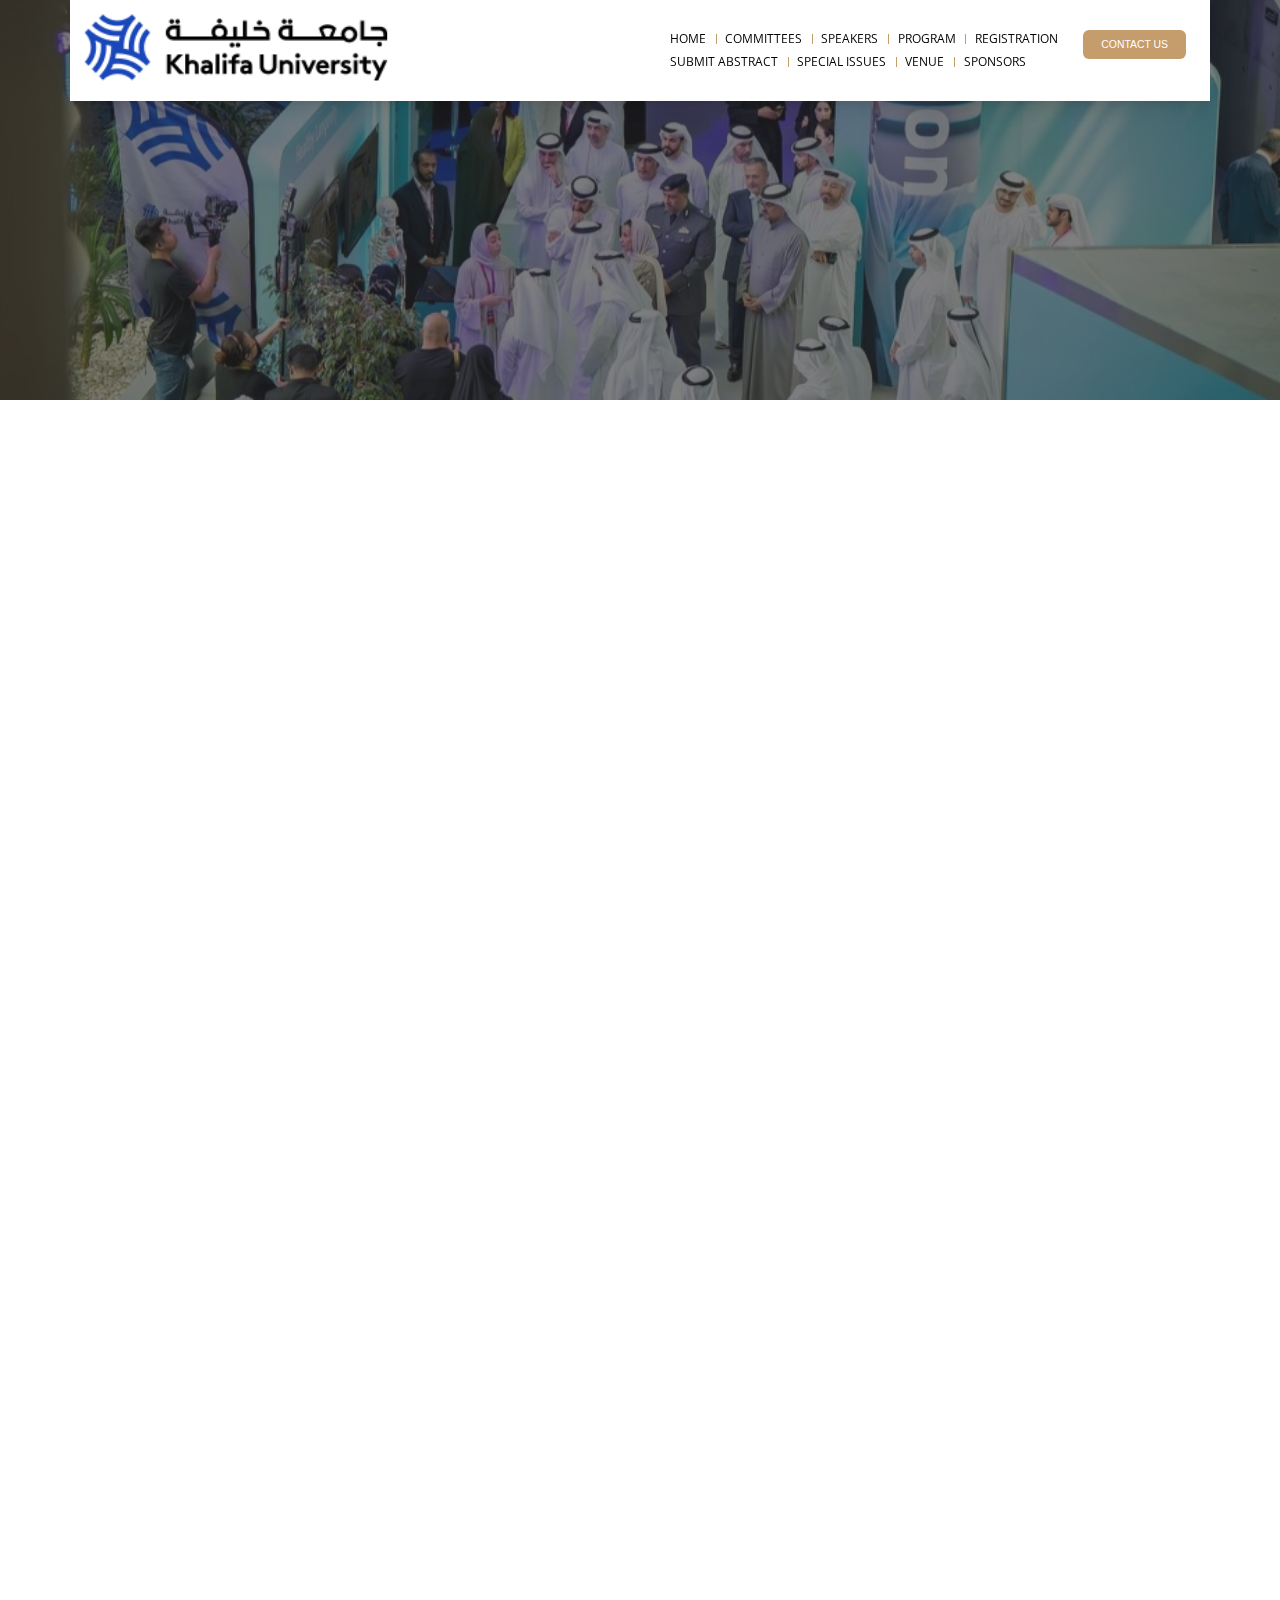
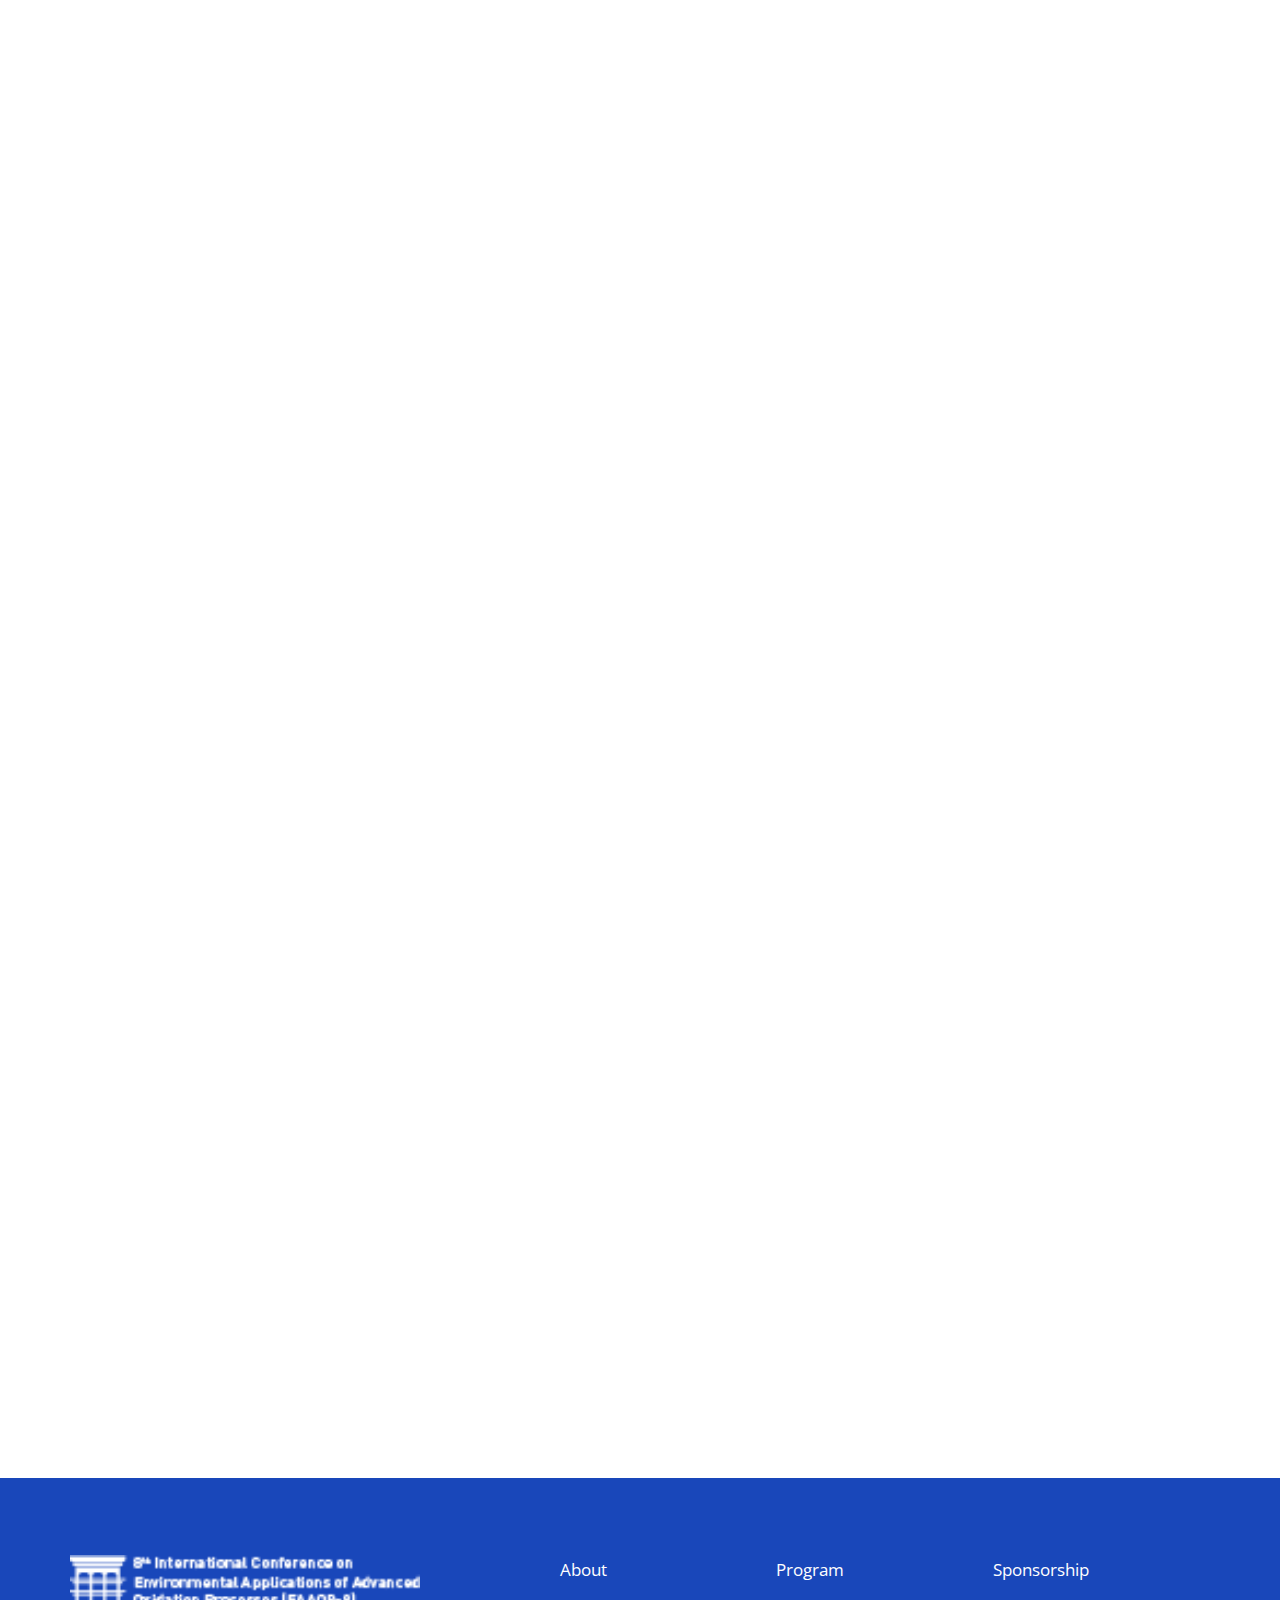
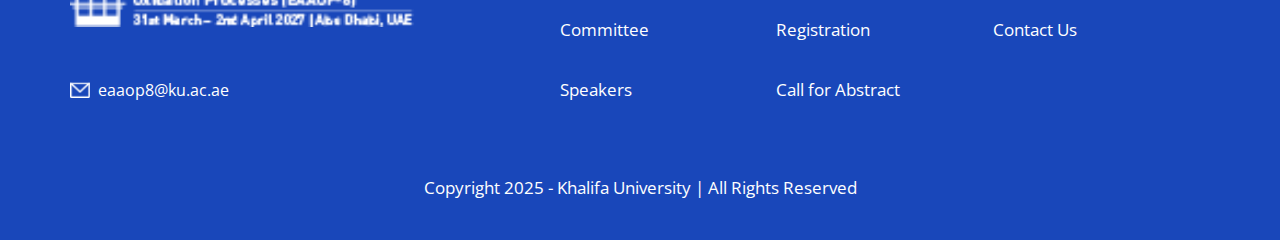
<file: committees.html>
<!DOCTYPE html>
<html lang="en">
  <head>
    <meta charset="UTF-8" />
    <meta name="viewport" content="width=device-width, initial-scale=1.0" />
    <title>Committees - EAAOP-8</title>
    <link rel="stylesheet" href="assets/css/main.css" />
    <!-- Favicon for standard browsers -->
    <link rel="icon" href="assets/images/favicon.png" type="image/x-icon" />
  </head>
  <body>
    <!-- ================= Header ================= -->
    <header class="ku-header">
      <div class="container ku-header__content">
        <div class="ku-header__left">
          <div>
            <a href="index.html">
              <img
                src="assets/images/ku-logo.png"
                alt="Khalifa University Logo"
                class="ku-header__logo"
              />
            </a>
          </div>
        </div>

        <div class="ku-header__navs">
          <nav class="ku-header__nav">
            <div>
              <ul class="ku-nav__list">
                <li><a href="#home" class="ku-nav__link">HOME</a></li>
                <li>
                  <a href="committees.html" class="ku-nav__link">COMMITTEEs</a>
                </li>
                <li>
                  <a href="speakers.html" class="ku-nav__link">SPEAKERS</a>
                </li>
                <li><a href="#program" class="ku-nav__link">PROGRAM</a></li>
                <li>
                  <a href="#registration" class="ku-nav__link">registration</a>
                </li>
              </ul>
              <ul class="ku-nav__list" style="margin-top: 0.3rem">
                <li><a href="#call-for-abstract">submit Abstract</a></li>
                <li><a href="#special-issues">special issues</a></li>

                <li><a href="#venue" class="ku-nav__link">venue</a></li>
                <li>
                  <a href="#sponsorship" class="ku-nav__link">sponsors</a>
                </li>
              </ul>
            </div>

            <button>
              <a href="mailto:eaaop8@ku.ac.ae" class="button-shape-contact"
                >CONTACT US</a
              >
            </button>
          </nav>

          <button
            class="ku-header__menu-toggle"
            id="menuToggle"
            aria-label="Menu"
          >
            <span></span><span></span><span></span>
          </button>
        </div>
      </div>
    </header>

    <!-- Menu -->
    <div
      class="menu-model"
      id="mobileMenu"
      role="dialog"
      aria-modal="true"
      aria-label="Mobile Navigation"
    >
      <aside class="mobile-menu" aria-label="Mobile menu">
        <div>
          <button class="close-btn" id="closeMenu" aria-label="Close menu">
            <img
              src="assets/images/close.png"
              alt="Close Menu Icon"
              class="close-icon"
            />
          </button>
        </div>

        <div class="menu-content">
          <ul class="nav-menu">
            <li><a href="#home">HOME</a></li>
            <li><a href="#about">ABOUT</a></li>
            <li>
              <a href="committees.html">COMMITTEEs</a>
            </li>
            <li>
              <a href="speakers.html">SPEAKERS</a>
            </li>
            <li><a href="#program">PROGRAM</a></li>
            <li>
              <a href="#registration">registration</a>
            </li>
            <li><a href="#call-for-abstract">submit Abstract</a></li>
            <li><a href="#special-issues">special issues</a></li>

            <li><a href="#venue">venue</a></li>
            <li>
              <a href="#sponsorship">sponsors</a>
            </li>
          </ul>
        </div>
        <div>
          <a
            href="mailto:eaaop8@ku.ac.ae"
            class="button-shape contact-btn button-shape-primary"
            >CONTACT US</a
          >
        </div>
      </aside>
    </div>

    <!-- ================= Committee Page ================= -->
    <main class="speaker-page">
      <div class="banner">
        <h1 class="banner_title animate-on-scroll" data-animate="fade-right">
          Conference Committee
        </h1>
        <img
          src="assets/images/about.png"
          alt="Speakers Banner"
          class="banner_image"
        />
      </div>
      <div class="container">
        <section id="plenary-speakers" class="speaker-section">
          <h1 class="speakers__title animate-on-scroll" data-animate="fade-right">
             Organizing Committee
          </h1>
          <div
            class="speaker-list animate-on-scroll"
            data-animate="fade-up"
            id="organizingList"
          ></div>
        </section>

        <section id="keynote-speakers" class="speaker-section">
          <h1 class="speakers__title animate-on-scroll" data-animate="fade-right">
          International Scientific Committee
          </h1>
          <div
            class="speaker-list animate-on-scroll"
            data-animate="fade-up"
            id="internationalList"
          ></div>
        </section>

        <section id="invited-speakers" class="speaker-section">
          <h1 class="speakers__title animate-on-scroll" data-animate="fade-right">
            conference secretariat Committee
          </h1>
          <div
            class="speaker-list animate-on-scroll"
            data-animate="fade-up"
            id="conferenceList"
          ></div>
        </section>

      </div>
    </main>

    <!-- footer section  -->
    <footer class="footer">
      <div class="container footer__contents">
        <!-- Left section -->
        <div class="footer__left">
          <a href="index.html">
            <img
              src="assets/images/logo2.png"
              alt="Conference Logo"
              class="footer__logo"
            />
          </a>
          <div class="footer__email">
            <img
              src="assets/images/footer-mail.png"
              alt="mail"
              class="footer__email__icon"
            />
            <a href="mailto:eaaop8@ku.ac.ae"> eaaop8@ku.ac.ae </a>
          </div>
        </div>

        <!-- right section  -->
        <ul class="footer__lists">
          <li><a href="#about">About</a></li>
          <li><a href="#program">Program</a></li>
          <li><a href="#sponsorship">Sponsorship</a></li>
          <li><a href="committees.html">Committee</a></li>
          <li><a href="#registration">Registration</a></li>
          <li><a href="mailto:eaaop8@ku.ac.ae">Contact Us</a></li>
          <li><a href="speakers.html">Speakers</a></li>
          <li><a href="#call-for-abstract">Call for Abstract</a></li>
        </ul>
      </div>

      <!-- Bottom copyright -->
      <div class="footer__bottom">
        <p>Copyright 2025 - Khalifa University | All Rights Reserved</p>
      </div>
    </footer>

    <script src="https://cdnjs.cloudflare.com/ajax/libs/jquery/3.7.1/jquery.min.js"></script>

    <script src="assets/js/main.js"></script>
    <script src="assets/js/committee-page.js"></script>
  </body>
</html>
</file>
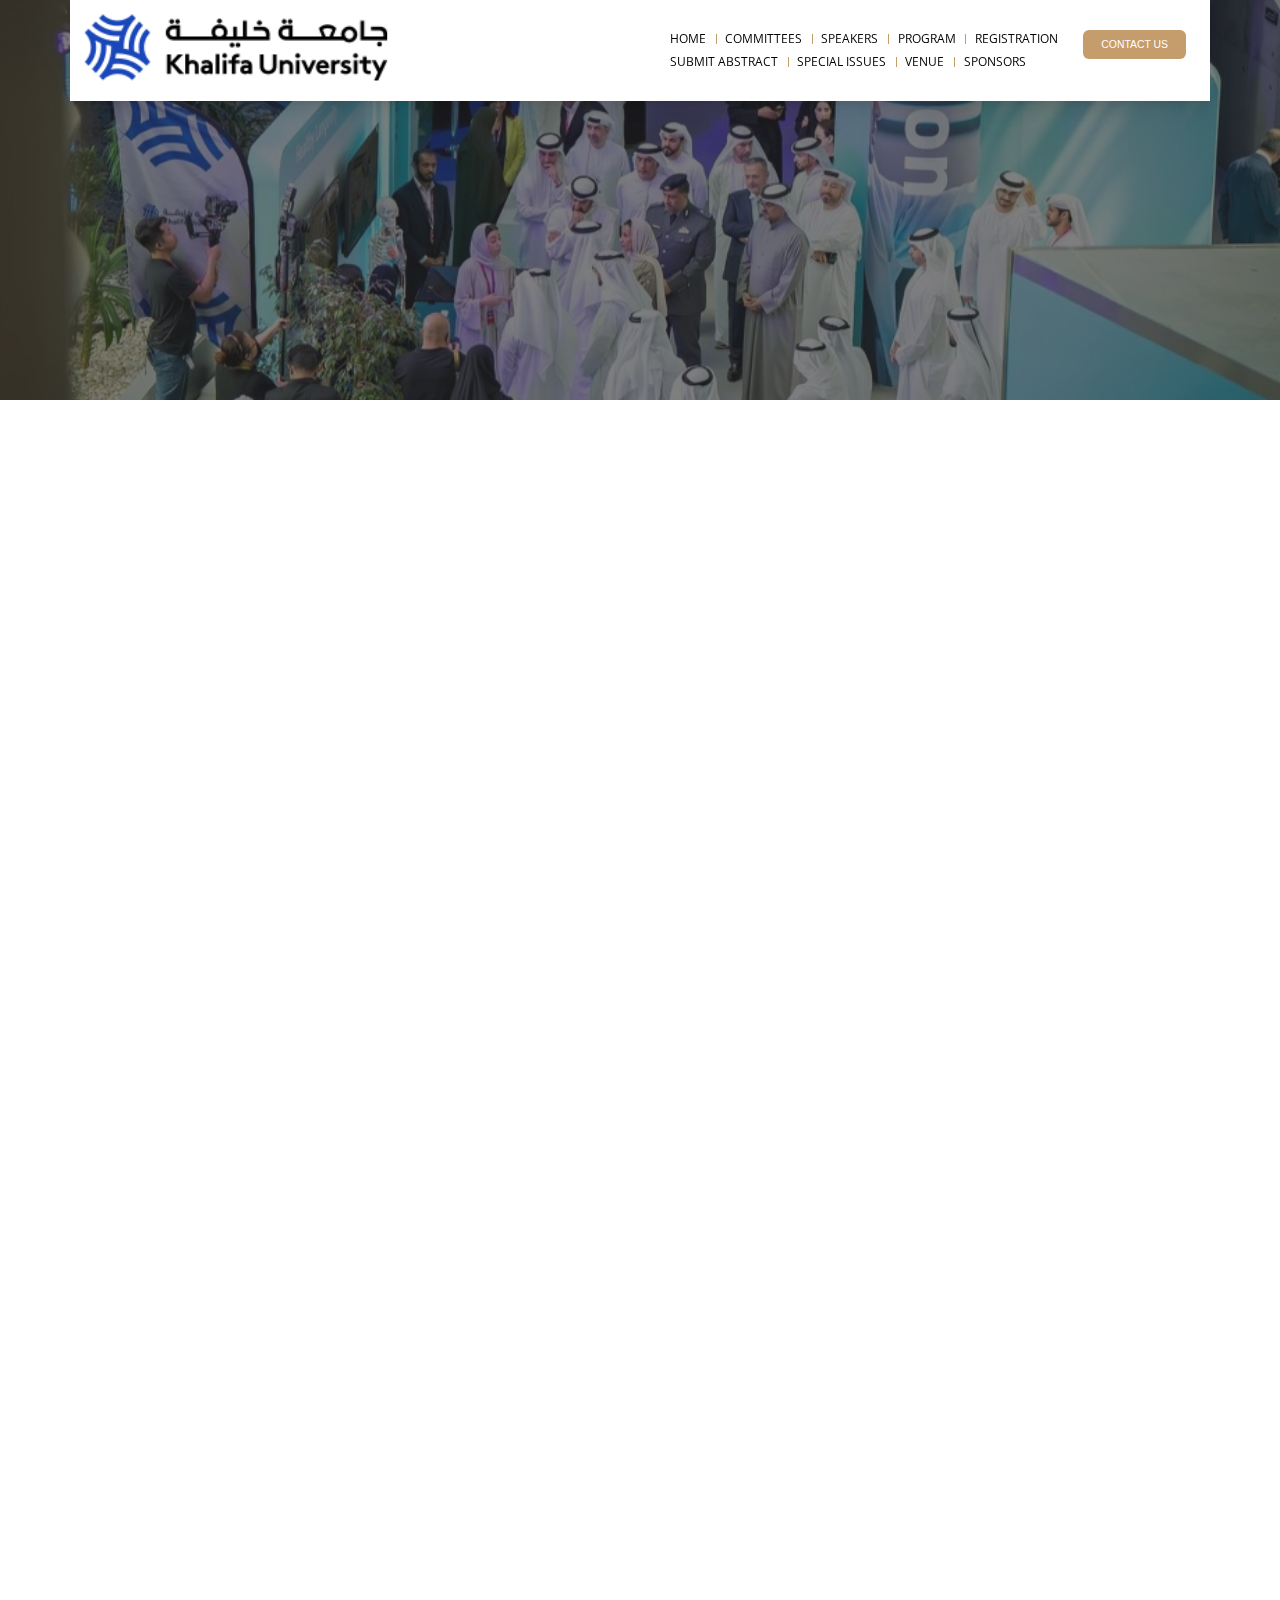
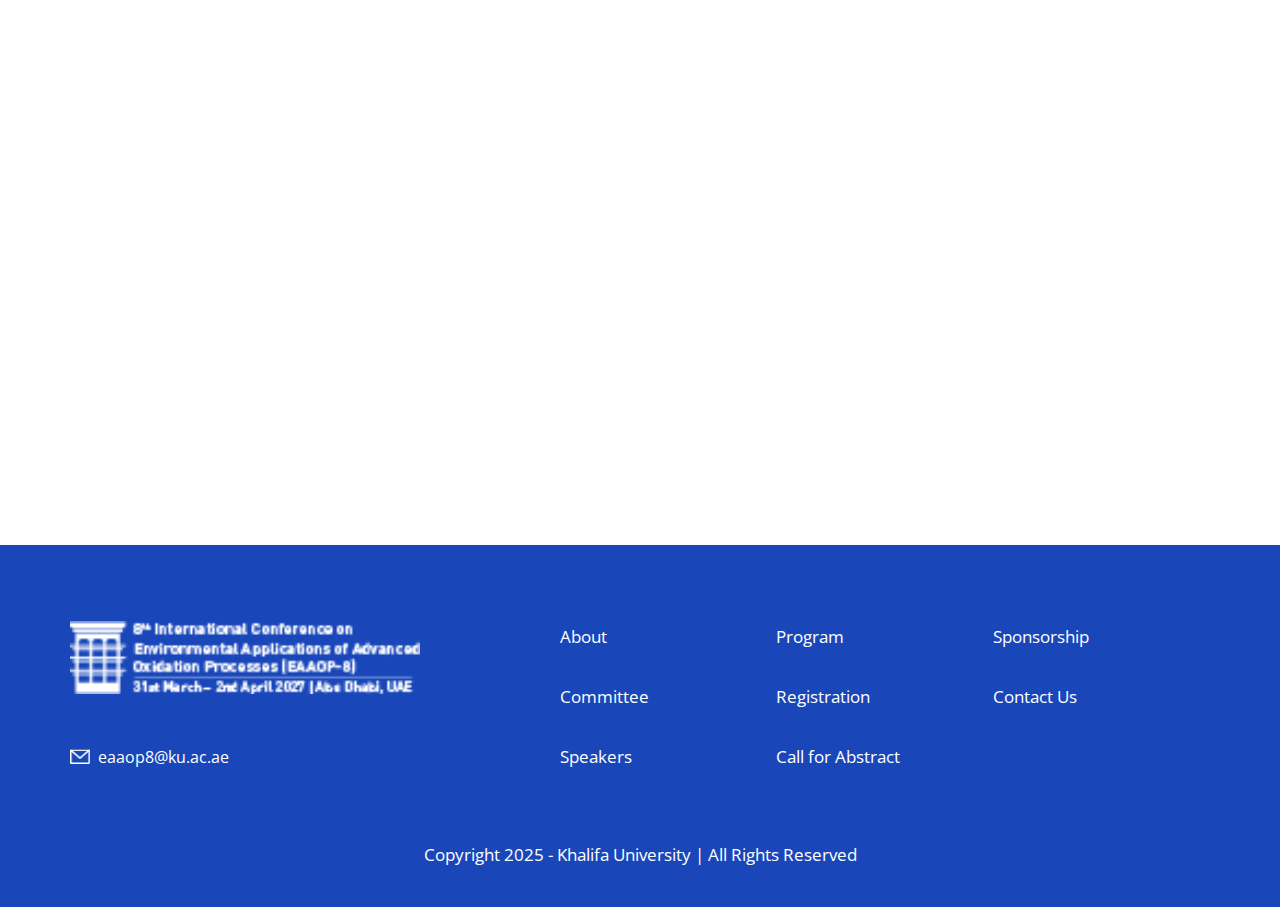
<file: speakers.html>
<!DOCTYPE html>
<html lang="en">
  <head>
    <meta charset="UTF-8" />
    <meta name="viewport" content="width=device-width, initial-scale=1.0" />
    <title>Speakers - EAAOP-8</title>
    <link rel="stylesheet" href="assets/css/main.css" />
    <!-- Favicon for standard browsers -->
    <link rel="icon" href="assets/images/favicon.png" type="image/x-icon" />
  </head>
  <body>
    <!-- ================= Header ================= -->
    <header class="ku-header">
      <div class="container ku-header__content">
        <div class="ku-header__left">
          <div>
            <a href="index.html">
              <img
                src="assets/images/ku-logo.png"
                alt="Khalifa University Logo"
                class="ku-header__logo"
              />
            </a>
          </div>
        </div>

        <div class="ku-header__navs">
          <nav class="ku-header__nav">
            <div>
              <ul class="ku-nav__list">
                <li><a href="#home" class="ku-nav__link">HOME</a></li>
                <li>
                  <a href="committees.html" class="ku-nav__link">COMMITTEEs</a>
                </li>
                <li>
                  <a href="speakers.html" class="ku-nav__link">SPEAKERS</a>
                </li>
                <li><a href="#program" class="ku-nav__link">PROGRAM</a></li>
                <li>
                  <a href="#registration" class="ku-nav__link">registration</a>
                </li>
              </ul>
              <ul class="ku-nav__list" style="margin-top: 0.3rem">
                <li><a href="#call-for-abstract">submit Abstract</a></li>
                <li><a href="#special-issues">special issues</a></li>

                <li><a href="#venue" class="ku-nav__link">venue</a></li>
                <li>
                  <a href="#sponsorship" class="ku-nav__link">sponsors</a>
                </li>
              </ul>
            </div>

            <button>
              <a href="mailto:eaaop8@ku.ac.ae" class="button-shape-contact"
                >CONTACT US</a
              >
            </button>
          </nav>

          <button
            class="ku-header__menu-toggle"
            id="menuToggle"
            aria-label="Menu"
          >
            <span></span><span></span><span></span>
          </button>
        </div>
      </div>
    </header>

      <!-- Menu -->
    <div
      class="menu-model"
      id="mobileMenu"
      role="dialog"
      aria-modal="true"
      aria-label="Mobile Navigation"
    >
      <aside class="mobile-menu" aria-label="Mobile menu">
        <div>
          <button class="close-btn" id="closeMenu" aria-label="Close menu">
            <img
              src="assets/images/close.png"
              alt="Close Menu Icon"
              class="close-icon"
            />
          </button>
        </div>

        <div class="menu-content">
          <ul class="nav-menu">
            <li><a href="#home">HOME</a></li>
            <li><a href="#about">ABOUT</a></li>
            <li>
              <a href="committees.html">COMMITTEEs</a>
            </li>
            <li>
              <a href="speakers.html">SPEAKERS</a>
            </li>
            <li><a href="#program">PROGRAM</a></li>
            <li>
              <a href="#registration">registration</a>
            </li>
            <li><a href="#call-for-abstract">submit Abstract</a></li>
            <li><a href="#special-issues">special issues</a></li>

            <li><a href="#venue">venue</a></li>
            <li>
              <a href="#sponsorship">sponsors</a>
            </li>
          </ul>
        </div>
        <div>
          <a
            href="mailto:eaaop8@ku.ac.ae"
            class="button-shape contact-btn button-shape-primary"
            >CONTACT US</a
          >
        </div>
      </aside>
    </div>
    
    <!-- ================= Speaker Page ================= -->
    <main class="speaker-page">
      <div class="banner">
        <h1 class="banner_title animate-on-scroll" data-animate="fade-up">Conference Speakers</h1>
        <img
          src="assets/images/about.png"
          alt="Speakers Banner"
          class="banner_image"
        />
      </div>
      <div class="container">
        <section id="plenary-speakers" class="speaker-section">
          <h1 class="speakers__title animate-on-scroll" data-animate="fade-right">Plenary Speakers</h1>
          <div class="speaker-list animate-on-scroll" data-animate="fade-up" id="plenaryList"></div>
        </section>

        <section id="keynote-speakers" class="speaker-section">
          <h1 class="speakers__title animate-on-scroll" data-animate="fade-right">Keynote Speakers</h1>
          <div class="speaker-list animate-on-scroll" data-animate="fade-up" id="keynoteList"></div>
        </section>

        <section id="invited-speakers" class="speaker-section">
          <h1 class="speakers__title animate-on-scroll" data-animate="fade-right">Invited Speakers</h1>
          <div class="speaker-list animate-on-scroll" data-animate="fade-up" id="invitedList"></div>
        </section>

        <!-- Modal -->
        <div id="speakerModal">
          <!-- Modal Content -->
          <div class="modal-content">
            <div class="profile-card">
              <div id="modalSpeakerImage" class="speaker_image"></div>
              <div class="profile-card__details">
                <h1 id="modalSpeakerName"></h1>
                <h4 id="modalSpeakerUniversity"></h4>
                <p id="modalSpeakerTopic" class="topic"></p>
                <p id="modalSpeakerBio" style="white-space: pre-line"></p>
              </div>
            </div>
          </div>
        </div>
      </div>
    </main>

    <!-- footer section  -->
    <footer class="footer">
      <div class="container footer__contents">
        <!-- Left section -->
        <div class="footer__left">
          <a href="index.html">
            <img
              src="assets/images/logo2.png"
              alt="Conference Logo"
              class="footer__logo"
            />
          </a>
          <div class="footer__email">
            <img
              src="assets/images/footer-mail.png"
              alt="mail"
              class="footer__email__icon"
            />
            <a href="mailto:eaaop8@ku.ac.ae"> eaaop8@ku.ac.ae </a>
          </div>
        </div>

        <!-- right section  -->
        <ul class="footer__lists">
          <li><a href="#about">About</a></li>
          <li><a href="#program">Program</a></li>
          <li><a href="#sponsorship">Sponsorship</a></li>
          <li><a href="committees.html">Committee</a></li>
          <li><a href="#registration">Registration</a></li>
          <li><a href="mailto:eaaop8@ku.ac.ae">Contact Us</a></li>
          <li><a href="speakers.html">Speakers</a></li>
          <li><a href="#call-for-abstract">Call for Abstract</a></li>
        </ul>
      </div>

      <!-- Bottom copyright -->
      <div class="footer__bottom">
        <p>Copyright 2025 - Khalifa University | All Rights Reserved</p>
      </div>
    </footer>

    <script src="https://cdnjs.cloudflare.com/ajax/libs/jquery/3.7.1/jquery.min.js"></script>

    <script src="assets/js/main.js"></script>
    <script src="assets/js/speaker-page.js"></script>
  </body>
</html>
</file>
<file: assets/css/main.css>
@charset "UTF-8";
@import url("https://fonts.googleapis.com/css2?family=Open+Sans:ital,wght@0,300..800;1,300..800&family=Roboto:ital,wght@0,100..900;1,100..900&display=swap");
.ku-header {
  margin-bottom: 1rem;
  position: fixed;
  top: 0;
  left: auto;
  z-index: 9999;
  width: 100%;
}
.ku-header__content {
  background-color: #ffffff;
  display: flex;
  justify-content: space-between;
  align-items: center;
  gap: 1.5rem;
  box-shadow: 0 10px 15px -3px rgba(0, 0, 0, 0.1), 0 4px 6px -2px rgba(0, 0, 0, 0.05);
  padding: 20px 24px;
}
.ku-header__left {
  display: flex;
  align-items: center;
  gap: 10px;
}
@media (min-width: 45rem) {
  .ku-header__left {
    gap: 16px;
  }
}
.ku-header__logo1 {
  object-fit: contain;
  height: 30px;
}
@media (min-width: 33.75rem) {
  .ku-header__logo1 {
    height: 40px;
  }
}
@media (min-width: 45rem) {
  .ku-header__logo1 {
    height: 40px;
  }
}
.ku-header__logo {
  object-fit: contain;
  height: 32px;
  scale: 1.2;
  margin-left: 1rem;
}
@media (min-width: 33.75rem) {
  .ku-header__logo {
    height: 40px;
  }
}
@media (min-width: 45rem) {
  .ku-header__logo {
    height: 50px;
  }
}
@media (min-width: 71.25rem) {
  .ku-header__logo {
    height: 55px;
  }
}
.ku-header__navs {
  display: flex;
  align-items: center;
  gap: 1rem;
}
.ku-header__nav {
  align-items: start;
  gap: 1rem;
  display: none;
}
@media (min-width: 60rem) {
  .ku-header__nav {
    display: inline-flex;
  }
}
.ku-header .ku-nav__list {
  display: flex;
  list-style: none;
  margin: 0;
  padding: 0;
}
.ku-header .ku-nav__list li {
  position: relative;
  text-decoration: none;
  color: #000;
  font-weight: 400;
  text-transform: uppercase;
  font-size: 12.18px;
  transition: color 0.3s;
  padding: 0 0.6rem;
  cursor: pointer;
}
.ku-header .ku-nav__list li:first-child::before {
  display: none;
}
.ku-header .ku-nav__list li::before {
  content: "";
  position: absolute;
  left: 0;
  top: 25%;
  height: 50%;
  border-left: 1px solid #c59c6c;
}
.ku-header .ku-nav__list li:hover {
  color: #c59c6c;
}
.ku-header__menu-toggle {
  display: flex;
  flex-direction: column;
  gap: 6px;
  background: none;
  border: none;
  cursor: pointer;
}
@media (min-width: 60rem) {
  .ku-header__menu-toggle {
    display: none;
  }
}
.ku-header__menu-toggle span {
  display: block;
  width: 20px;
  height: 3px;
  background: #000;
  transition: all 0.5s ease;
}

.menu-model {
  position: fixed;
  inset: 0;
  width: 100vw;
  height: 100vh;
  z-index: 9999;
  background-color: rgba(0, 0, 0, 0.5);
  backdrop-filter: blur(6px);
  opacity: 0;
  visibility: hidden;
  transition: opacity 0.3s ease;
}
.menu-model.active {
  opacity: 1;
  visibility: visible;
}
.menu-model.active .mobile-menu {
  transform: translateX(0);
}
.menu-model .mobile-menu {
  position: relative;
  float: right;
  width: 100%;
  max-width: 300px;
  height: 100vh;
  background-color: rgba(197, 156, 108, 0.7);
  backdrop-filter: blur(6px);
  transition: transform 0.3s ease-in-out;
  transform: translateX(100%);
  display: flex;
  flex-direction: column;
  justify-content: space-between;
}
.menu-model .mobile-menu .close-btn {
  width: 100%;
  float: right;
  margin: 1rem;
  display: grid;
  place-items: center;
  width: 2rem;
  height: 2rem;
  background: #ffffff;
  border-radius: 6px;
  border: none;
  cursor: pointer;
  transition: all 0.5s ease-in-out;
}
.menu-model .mobile-menu .close-btn img {
  width: 0.9rem;
  height: 0.9rem;
  filter: brightness(0) saturate(100%) invert(7%) sepia(31%) saturate(1125%) hue-rotate(182deg) brightness(95%) contrast(94%);
}
.menu-model .mobile-menu .close-btn:hover {
  transform: scale(1.1);
  outline: none;
}
.menu-model .mobile-menu .menu-content .nav-menu {
  list-style: none;
  padding: 0.5rem;
}
.menu-model .mobile-menu .menu-content .nav-menu li {
  width: 100%;
}
.menu-model .mobile-menu .menu-content .nav-menu li img {
  width: 1.5rem;
  height: 1.5rem;
}
.menu-model .mobile-menu .menu-content .nav-menu li:last-child {
  border-bottom: 1px solid transparent;
}
.menu-model .mobile-menu .menu-content .nav-menu li {
  border-bottom: 1px solid rgba(255, 255, 255, 0.2);
}
.menu-model .mobile-menu .menu-content .nav-menu li a {
  display: block;
  padding: 12px 20px;
  font-size: 1rem;
  color: #ffffff;
  text-transform: uppercase;
  border-radius: 6px;
  text-decoration: none;
  transition: all 0.5s ease-in-out;
}
.menu-model .mobile-menu .menu-content .nav-menu li a:hover {
  background: #1947ba;
  color: #ffffff;
}
.menu-model .mobile-menu .contact-btn {
  display: block;
  width: 100%;
  margin-top: 3rem;
  text-align: center;
  background-color: #ffffff;
  color: #000;
  font-weight: 600;
}
.menu-model .mobile-menu .contact-btn a {
  display: inline-block;
  width: 100%;
  padding: 12px 0;
  text-transform: uppercase;
  text-decoration: none;
  transition: background 0.3s ease;
}
.menu-model .mobile-menu .contact-btn a:hover, .menu-model .mobile-menu .contact-btn a:focus {
  background-color: rgba(25, 71, 186, 0.1);
}

.hero-section {
  margin-top: 20px;
}
@media (min-width: 60rem) {
  .hero-section {
    margin-top: 60px;
  }
}
.hero-section {
  min-height: 557px;
  padding-top: 5rem;
  display: grid;
  place-items: end;
}
.hero-section .power {
  font-size: clamp(12px, 2vw, 21px);
}
.hero-section__logo {
  height: 100px;
  width: auto;
  object-fit: contain;
  background-color: #ffffff;
}
.hero-section__content {
  display: grid;
  gap: 2rem;
  padding-top: 2rem;
  grid-template-columns: 1fr;
}
@media (min-width: 60rem) {
  .hero-section__content {
    grid-template-columns: repeat(2, 1fr);
    padding-top: 0rem;
    gap: 1.5rem;
  }
}
.hero-section__title {
  padding-top: 0;
  line-height: 1;
}
.hero-section__subtitle {
  font-size: clamp(16px, 2vw, 22.92px);
  line-height: 1.2;
  text-transform: uppercase;
  font-weight: normal;
  padding: 1rem 0;
}
@media (min-width: 45rem) {
  .hero-section__subtitle {
    max-width: 75%;
    padding: 0;
  }
}
.hero-section__content > *:first-child {
  order: 2;
}
@media (min-width: 60rem) {
  .hero-section__content > *:first-child {
    order: 1;
  }
}
.hero-section__content > *:last-child {
  order: 1;
}
@media (min-width: 60rem) {
  .hero-section__content > *:last-child {
    order: 2;
  }
}
.hero-section__left {
  display: flex;
  flex-direction: column;
  gap: 1rem;
  justify-content: space-between;
}
.hero-section__right {
  display: grid;
  gap: 1rem;
  grid-template-columns: repeat(3, 1fr);
}
.hero-section__right .bg-image {
  height: 424px;
  background: #000;
  position: relative;
  border-top-left-radius: 40px;
  border-top-right-radius: 40px;
  overflow: hidden;
}
.hero-section__right .bg-image__hero-img {
  position: absolute;
  object-fit: cover;
  border-top-left-radius: 40px;
  border-top-right-radius: 40px;
  object-position: center;
  width: 100%;
}
.hero-section__right .bg-image__hero-img1 {
  height: 93%;
  position: absolute;
  bottom: 0;
}
.hero-section__right .bg-image2 {
  background: #1947ba;
}
.hero-section__right .bg-image2__hero-img2 {
  height: 70%;
  position: absolute;
  bottom: 0;
}
.hero-section__right .bg-image3 {
  position: relative;
}
.hero-section__right .bg-image3__hero-img3 {
  width: 100%;
  height: 100%;
  position: absolute;
  object-fit: cover;
  object-position: top;
  top: 0;
}
@media (min-width: 45rem) {
  .hero-section__right .bg-image3__hero-img3 {
    top: -50px;
  }
}
.hero-section__right .bg-image3 .bg-color {
  position: absolute;
  bottom: 0;
  left: 0;
  width: 100%;
  height: 70%;
}
@media (min-width: 33.75rem) {
  .hero-section__right .bg-image3 .bg-color {
    height: 45%;
  }
}
@media (min-width: 45rem) {
  .hero-section__right .bg-image3 .bg-color {
    height: 44%;
  }
}
@media (min-width: 60rem) {
  .hero-section__right .bg-image3 .bg-color {
    height: 60%;
  }
}
@media (min-width: 71.25rem) {
  .hero-section__right .bg-image3 .bg-color {
    height: 44%;
  }
}
.hero-section__right .bg-image3 .bg-color {
  background-color: #c59c6c;
  z-index: 1;
  border-top-left-radius: 40px;
  border-top-right-radius: 40px;
}

.about {
  margin-top: 50px;
  margin-bottom: 50px;
}
@media (min-width: 60rem) {
  .about {
    margin-bottom: 95px;
  }
}
.about__content {
  display: grid;
  gap: 1.5rem;
  grid-template-columns: 1fr;
}
@media (min-width: 60rem) {
  .about__content {
    grid-template-columns: repeat(2, 1fr);
  }
}
.about__info {
  gap: 30px;
  display: flex;
  flex-direction: column;
}
.about__description {
  font-weight: lighter;
  color: #666;
  height: auto;
}
.about__bold {
  font-weight: 700;
}
.about__image img {
  width: 100%;
  min-height: 450px;
}
@media (min-width: 60rem) {
  .about__image img {
    min-height: 670px;
  }
}
.about__image img {
  height: 100%;
  object-fit: cover;
  object-position: center;
  border-radius: 20px;
}
.about__title {
  font-weight: normal;
  font-size: clamp(18px, 2vw, 20.83px);
  margin-top: 25px;
  line-height: 1.3;
}
.about .speaker-content {
  padding: 20px;
  border: 1px solid #c59c6c;
  border-radius: 12px;
}
@media (min-width: 33.75rem) {
  .about .speaker-content {
    min-height: 290px;
  }
}
.about .speaker-content__message {
  text-align: center;
  font-size: clamp(16px, 2vw, 20.83px);
  font-weight: 700;
  line-height: 1.1;
  margin: 0 0 1.5rem 0;
}
.about .speaker-cards {
  display: flex;
  align-items: start;
  gap: 30px;
  justify-content: space-around;
}
.about .speaker-card__image {
  display: grid;
  place-items: center;
}
@media (min-width: 33.75rem) {
  .about .speaker-card__image img {
    height: 180px;
    width: 165px;
  }
}
.about .speaker-card__image img {
  object-fit: cover;
  border-radius: 20px;
  display: block;
}
.about .speaker-card__content {
  color: #000;
  margin-top: 1rem;
  text-align: center;
}
.about .speaker-card__content .speaker-card__name {
  text-align: center;
  font-size: clamp(12px, 2vw, 16px);
  line-height: 1.1;
  font-weight: 700;
  margin: 0;
}
.about .speaker-card__content .speaker-card__role {
  font-weight: 300;
  color: #666;
}

.conference-section {
  padding: 50px 0;
}
@media (min-width: 60rem) {
  .conference-section {
    padding: 70px 0;
  }
}
.conference-section {
  background-color: #c59c6c;
  color: #ffffff;
}
.conference-section__title {
  margin-bottom: 1.2rem;
}
.conference-section__grid {
  display: grid;
  grid-template-columns: 1fr;
}
@media (min-width: 60rem) {
  .conference-section__grid {
    grid-template-columns: 1.2fr 1fr;
    gap: 4rem;
  }
}
.conference-section__list {
  list-style: none;
  padding: 0;
  margin: 0;
  flex: 1;
}
.conference-section__list li {
  position: relative;
  padding-left: 1.5rem;
  line-height: 1.5;
  margin-bottom: 0.4rem;
  text-transform: uppercase;
  font-weight: 100;
  font-size: 12px;
}
@media (min-width: 45rem) {
  .conference-section__list li {
    font-size: 14px;
  }
}
@media (min-width: 60rem) {
  .conference-section__list li {
    font-size: 16.67px;
  }
}
.conference-section__list li::before {
  content: "";
  position: absolute;
  left: 0;
  top: 0.37rem;
  width: 0.5rem;
  height: 0.5rem;
  background: url("../images/Triangle.png?v=3") no-repeat center;
  background-size: contain;
}
.conference-section__item {
  font-size: 1rem;
  margin-bottom: 0.5rem;
  line-height: 1.5;
}

.who-should-attend {
  margin-top: 50px;
  margin-bottom: 50px;
}
@media (min-width: 60rem) {
  .who-should-attend {
    margin-top: 78px;
    margin-bottom: 140px;
  }
}
.who-should-attend {
  text-align: center;
}
.who-should-attend__title {
  margin-bottom: 2.5rem;
}
.who-should-attend__cards {
  display: grid;
  grid-template-columns: 1fr;
  gap: 1rem;
}
@media (min-width: 45rem) {
  .who-should-attend__cards {
    grid-template-columns: repeat(2, 1fr);
  }
}
@media (min-width: 60rem) {
  .who-should-attend__cards {
    grid-template-columns: repeat(4, 1fr);
    gap: 2rem;
  }
}

.card {
  background-color: #272727;
}
.card:hover {
  transition: all 0.5s ease;
  background-color: #c59c6c;
}
.card {
  color: #ffffff;
  padding: 1.5rem;
  text-align: left;
  display: flex;
  flex-direction: column;
  align-items: flex-start;
}
.card__icon {
  margin-bottom: 1rem;
}
.card__icon img {
  width: 40px;
  height: 40px;
  object-fit: contain;
}
.card__text {
  font-weight: lighter;
}

.important-dates {
  margin-bottom: 50px;
}
@media (min-width: 60rem) {
  .important-dates {
    margin-bottom: 145px;
  }
}
.important-dates__content {
  display: grid;
  gap: 40px;
  grid-template-columns: 1fr;
}
@media (min-width: 60rem) {
  .important-dates__content {
    grid-template-columns: repeat(2, 1fr);
  }
}
.important-dates img {
  width: 100%;
  height: 100%;
  object-fit: cover;
}
.important-dates__title {
  color: #c59c6c;
  margin-bottom: 1rem;
  margin-top: 0;
  line-height: 0.8;
}
@media (min-width: 60rem) {
  .important-dates__title {
    margin-bottom: 0.5rem;
  }
}
.important-dates__list {
  list-style: none;
  padding: 0;
  margin: 0;
}
.important-dates__item {
  display: flex;
  align-items: end;
  padding: 1rem 0;
  border-bottom: 1px solid #d1d5db;
}
.important-dates__item:last-child {
  border-bottom: none;
}
.important-dates .date {
  min-width: 70px;
  text-align: start;
  margin-right: 1.5rem;
}
.important-dates .date__day {
  display: block;
  font-size: 20px;
}
@media (min-width: 33.75rem) {
  .important-dates .date__day {
    font-size: 25px;
  }
}
@media (min-width: 45rem) {
  .important-dates .date__day {
    font-size: 30.5px;
  }
}
@media (min-width: 60rem) {
  .important-dates .date__day {
    font-size: 37.5px;
  }
}
.important-dates .date__day {
  font-weight: normal;
  color: #c59c6c;
  line-height: 1;
}
.important-dates .date__from {
  display: block;
  line-height: 0.7;
  letter-spacing: -0.5px;
  font-size: 12px;
}
@media (min-width: 45rem) {
  .important-dates .date__from {
    font-size: 14px;
  }
}
.important-dates .date__from {
  text-transform: uppercase;
  color: #c59c6c;
  font-weight: normal;
}
.important-dates .date__month {
  display: block;
  line-height: 0.7;
  font-size: 14px;
}
@media (min-width: 33.75rem) {
  .important-dates .date__month {
    font-size: 16px;
  }
}
@media (min-width: 45rem) {
  .important-dates .date__month {
    font-size: 18px;
  }
}
@media (min-width: 60rem) {
  .important-dates .date__month {
    font-size: 20.83px;
  }
}
.important-dates .date__month {
  text-transform: uppercase;
  color: #c59c6c;
  font-weight: normal;
}
.important-dates .event {
  line-height: 0.8;
}
.important-dates .event__year {
  line-height: 1.5;
  display: block;
  font-size: 14px;
}
@media (min-width: 33.75rem) {
  .important-dates .event__year {
    font-size: 16px;
  }
}
@media (min-width: 45rem) {
  .important-dates .event__year {
    font-size: 18px;
  }
}
@media (min-width: 60rem) {
  .important-dates .event__year {
    font-size: 20.83px;
  }
}
.important-dates .event__year {
  font-weight: lighter;
  color: #666;
}
.important-dates .event__title {
  font-size: 13px;
  line-height: 1.09;
}
@media (min-width: 33.75rem) {
  .important-dates .event__title {
    font-size: 15px;
  }
}
@media (min-width: 45rem) {
  .important-dates .event__title {
    font-size: 16px;
  }
}
@media (min-width: 60rem) {
  .important-dates .event__title {
    font-size: 18px;
  }
}
.important-dates .event__title {
  font-weight: 600;
  text-transform: uppercase;
  color: #000;
  letter-spacing: -0.5px;
}

.committee {
  margin-bottom: 50px;
}
@media (min-width: 60rem) {
  .committee {
    margin-bottom: 70px;
  }
}
.committee__header {
  display: flex;
  justify-content: space-between;
  align-items: center;
  gap: 2rem;
  margin-bottom: 2rem;
}
.committee__header__buttons {
  display: flex;
  gap: 1rem;
}
.committee__header__btn {
  display: flex;
  justify-content: center;
  align-items: center;
  width: 40px;
  height: 40px;
  border: 1px solid #c59c6c;
  background: transparent;
  cursor: pointer;
  transition: all 0.3s ease;
}
.committee__header__btn:hover {
  background: #c59c6c;
  border-color: #c59c6c;
}
.committee__header__btn:hover img {
  filter: brightness(0) invert(1);
}
.committee__header__chevron {
  width: 18px;
  height: 18px;
  object-fit: contain;
}
.committee__header__chevron--left {
  transform: rotate(180deg);
}
.committee__header__chevron--right {
  transform: rotate(0deg);
}
.committee__title {
  color: #c59c6c;
}
.committee__grid {
  display: grid;
  gap: 1rem;
}
@media (min-width: 33.75rem) {
  .committee__grid {
    grid-template-columns: repeat(2, 1fr);
  }
}
@media (min-width: 45rem) {
  .committee__grid {
    grid-template-columns: repeat(3, 1fr);
  }
}
@media (min-width: 60rem) {
  .committee__grid {
    grid-template-columns: repeat(4, 1fr);
    gap: 2rem;
  }
}
.committee__member {
  text-align: left;
  overflow: hidden;
  transition: transform 0.3s ease, box-shadow 0.3s ease;
  cursor: pointer;
}
.committee__img {
  width: 100%;
  height: auto;
  overflow: hidden;
  aspect-ratio: 1/1;
}
.committee__photo {
  width: 100%;
  height: auto;
  transition: transform 0.3s ease;
}
.committee__photo:hover {
  transform: scale(1.1);
}
.committee__name {
  font-size: 16px;
}
@media (min-width: 60rem) {
  .committee__name {
    font-size: 18px;
  }
}
.committee__name {
  font-weight: bold;
  margin: 0.8rem 0 0.3rem;
  text-transform: uppercase;
  color: #000;
}
.committee__affiliation {
  font-size: 12px;
}
@media (min-width: 60rem) {
  .committee__affiliation {
    font-size: 14px;
  }
}
.committee__affiliation {
  font-weight: normal;
  color: #666;
  margin-bottom: 1rem;
}

.scientific-committee {
  background-color: #fff5ea;
  margin-bottom: 50px;
  padding: 50px 0;
}
@media (min-width: 60rem) {
  .scientific-committee {
    margin-bottom: 110px;
    padding: 96px 0 45px;
  }
}

.speakers__header {
  display: flex;
  justify-content: space-between;
  align-items: center;
  margin-bottom: 2rem;
}
.speakers__header__buttons {
  display: flex;
  gap: 1rem;
}
.speakers__header__btn {
  display: flex;
  justify-content: center;
  align-items: center;
  width: 40px;
  height: 40px;
  border: 1px solid #c59c6c;
  background: transparent;
  cursor: pointer;
  transition: all 0.3s ease;
}
.speakers__header__btn:hover {
  background: #c59c6c;
  border-color: #c59c6c;
}
.speakers__header__btn:hover img {
  filter: brightness(0) invert(1);
}
.speakers__header__chevron {
  width: 18px;
  height: 18px;
  object-fit: contain;
}
.speakers__header__chevron--left {
  transform: rotate(180deg);
}
.speakers__header__chevron--right {
  transform: rotate(0deg);
}
.speakers__title {
  color: #c59c6c;
}
.speakers__carousel {
  display: flex;
  justify-content: center;
  gap: 1rem;
}
.speakers__carousel .owl-stage-outer {
  padding-bottom: 37px;
}
.speakers__carousel .speaker {
  width: 100%;
  cursor: pointer;
  position: relative;
  aspect-ratio: 3/4;
}
@media (min-width: 33.75rem) {
  .speakers__carousel .speaker {
    aspect-ratio: 1.47/4;
  }
}
.speakers__carousel .speaker {
  background: rgba(128, 128, 128, 0.2);
  overflow: hidden;
  transition: all 0.5s ease;
}
.speakers__carousel .speaker:hover {
  background: #c59c6c;
  transform: scale(1.085) translateY(16px);
}
.speakers__carousel .speaker--active {
  background: #c59c6c;
  transform: scale(1.085) translateY(16px);
}
.speakers__carousel .speaker img {
  position: absolute;
  bottom: 0;
  aspect-ratio: 4/4;
}
@media (min-width: 33.75rem) {
  .speakers__carousel .speaker img {
    aspect-ratio: 2.5/4;
    transform: scale(1.085);
  }
}
.speakers__carousel .speaker img {
  object-fit: cover;
  object-position: top;
  filter: grayscale(100%);
  opacity: 0.2;
  transition: all 0.5s ease;
}
.speakers__carousel .speaker img:hover {
  filter: none;
  opacity: 1;
}
.speakers__carousel .speaker--active img {
  filter: none;
  opacity: 1;
}
@media (min-width: 33.75rem) {
  .speakers__carousel .speaker--active img {
    bottom: 0;
    transform: scale(1.05);
  }
}
@media (min-width: 45rem) {
  .speakers__carousel .speaker--active img {
    bottom: 5px;
  }
}
.speakers .speaker-details {
  display: grid;
  grid-template-columns: repeat(2, 1fr);
}
@media (min-width: 33.75rem) {
  .speakers .speaker-details {
    grid-template-columns: repeat(3, 1fr);
    align-items: start;
  }
}
@media (min-width: 45rem) {
  .speakers .speaker-details {
    grid-template-columns: 0.6fr 0.6fr 1.4fr 0.6fr;
  }
}
.speakers .speaker-details {
  align-items: center;
  justify-content: space-between;
  gap: 4rem;
  border-top: 2px solid #d1d5db;
  border-bottom: 2px solid #d1d5db;
  padding: 1rem 0;
}
.speakers .speaker-details__name {
  font-weight: bold;
  text-transform: uppercase;
}
.speakers .speaker-details__university {
  display: none;
  text-transform: uppercase;
}
@media (min-width: 33.75rem) {
  .speakers .speaker-details__university {
    display: block;
  }
}
.speakers .speaker-details__university {
  font-size: 12px;
}
@media (min-width: 60rem) {
  .speakers .speaker-details__university {
    font-size: 15.16px;
  }
}
.speakers .speaker-details__university {
  color: #444;
  text-align: left;
}
.speakers .speaker-details__topic {
  display: none;
}
@media (min-width: 45rem) {
  .speakers .speaker-details__topic {
    display: block;
  }
}
.speakers .speaker-details__topic {
  font-size: 15.16px;
}
@media (min-width: 60rem) {
  .speakers .speaker-details__topic {
    font-size: 19.49px;
  }
}
.speakers .speaker-details__topic {
  font-weight: bold;
  text-transform: uppercase;
}
.speakers .speaker-details__btn {
  width: 100%;
  display: grid;
  place-items: end;
}

.keynote-speakers {
  padding: 50px 0;
  margin-top: 50px;
}
@media (min-width: 60rem) {
  .keynote-speakers {
    margin-top: 110px;
    padding-bottom: 130px;
  }
}

.program {
  margin-top: 50px;
  margin-bottom: 50px;
}
@media (min-width: 60rem) {
  .program {
    margin-top: 140px;
    margin-bottom: 43px;
  }
}
.program__content {
  display: grid;
  gap: 1rem;
  grid-template-columns: 1fr;
}
@media (min-width: 45rem) {
  .program__content {
    grid-template-columns: 1.2fr 2.8fr;
    gap: 2rem;
  }
}
@media (min-width: 60rem) {
  .program__content {
    grid-template-columns: 1fr 3fr;
  }
}
.program__content {
  align-items: center;
}
.program__header {
  display: flex;
  justify-content: space-between;
  flex-direction: column;
  height: 100%;
  gap: 2rem;
}
.program__title {
  margin-top: -6px;
  color: #c59c6c;
  line-height: 1;
}
.program__subtitle {
  font-size: 13px;
  text-transform: uppercase;
  font-weight: 700;
  padding-bottom: 0.5rem;
}
@media (min-width: 60rem) {
  .program__subtitle {
    font-size: 15.17px;
  }
}
@media (min-width: 45rem) {
  .program__sub-content {
    padding-bottom: 10px;
  }
}
.program__banner {
  height: 100%;
}
.program__banner img {
  width: 100%;
  height: 160px;
  object-fit: cover;
  object-position: top;
  box-shadow: 0 4px 12px rgba(0, 0, 0, 0.08);
}
.program__presentations__title {
  font-size: 12px;
}
@media (min-width: 45rem) {
  .program__presentations__title {
    font-size: 14px;
  }
}
@media (min-width: 60rem) {
  .program__presentations__title {
    font-size: 16.67px;
  }
}
.program__presentations__title {
  font-weight: bold;
  color: #c59c6c;
  margin-top: 2rem;
  margin-bottom: 1.5rem;
}
.program__grid {
  display: grid;
  gap: 1.5rem;
  grid-template-columns: 1fr;
}
@media (min-width: 33.75rem) {
  .program__grid {
    grid-template-columns: repeat(2, 1fr);
  }
}
@media (min-width: 60rem) {
  .program__grid {
    grid-template-columns: repeat(3, 1fr);
  }
}
.program__item {
  display: flex;
  align-items: center;
  gap: 1rem;
}
.program__item img {
  width: 36px;
  height: 36px;
  object-fit: contain;
}
.program__item h4 {
  font-size: 12px;
}
@media (min-width: 45rem) {
  .program__item h4 {
    font-size: 14px;
  }
}
@media (min-width: 60rem) {
  .program__item h4 {
    font-size: 16.67px;
  }
}
.program__item h4 {
  font-weight: 700;
  margin: 0;
}
.program__item p {
  font-size: normal;
  color: #666;
  margin: 0;
}
.program .special-issues {
  margin: 50px 0;
}
@media (min-width: 60rem) {
  .program .special-issues {
    margin: 125px 0;
  }
}
.program .special-issues__title {
  font-size: 12px;
}
@media (min-width: 45rem) {
  .program .special-issues__title {
    font-size: 14px;
  }
}
@media (min-width: 60rem) {
  .program .special-issues__title {
    font-size: 16.67px;
  }
}
.program .special-issues__title {
  font-weight: bold;
  color: #c59c6c;
  margin-bottom: 1.5rem;
}
.program .special-issues__details {
  display: grid;
  grid-template-columns: 1fr;
  gap: 24px;
}
@media (min-width: 60rem) {
  .program .special-issues__details {
    grid-template-columns: 1fr 2fr;
    gap: 96px;
  }
}
.program .special-issues__list {
  display: grid;
  grid-template-columns: 1fr;
}
@media (min-width: 45rem) {
  .program .special-issues__list {
    grid-template-columns: 1fr 1fr;
    gap: 1rem;
  }
}
.program .special-issues__column {
  list-style: none;
  margin: 0;
}
.program .special-issues__column li {
  padding-left: 1.8rem;
  position: relative;
  margin-bottom: 14px;
}
@media (min-width: 45rem) {
  .program .special-issues__column li {
    margin-bottom: 24px;
  }
}
.program .special-issues__column li {
  font-size: 12px;
}
@media (min-width: 45rem) {
  .program .special-issues__column li {
    font-size: 14px;
  }
}
@media (min-width: 60rem) {
  .program .special-issues__column li {
    font-size: 16.67px;
  }
}
.program .special-issues__column li {
  font-weight: 700;
}
.program .special-issues__column li::before {
  content: "▸";
  position: absolute;
  left: 0;
  color: #c59c6c;
  font-size: 1.8rem;
  font-weight: bold;
  top: -14px;
}
@media (min-width: 45rem) {
  .program .special-issues__column li::before {
    top: -0.6rem;
  }
}
@media (min-width: 60rem) {
  .program .special-issues__column li::before {
    top: -0.5rem;
  }
}
.program .tutorial-sessions {
  margin: 0 0 50px 0;
}
@media (min-width: 60rem) {
  .program .tutorial-sessions {
    margin: 0 0 125px 0;
  }
}
.program .tutorial-sessions__details {
  display: grid;
  grid-template-columns: 1fr;
  gap: 24px;
}
@media (min-width: 45rem) {
  .program .tutorial-sessions__details {
    grid-template-columns: 1fr 1fr;
    gap: 40px;
  }
}
.program .tutorial-sessions__image {
  width: 100%;
  height: 130px;
  object-position: center;
  object-fit: cover;
}
.program .tutorial-sessions__title {
  font-size: 12px;
  margin-top: -0.5rem;
}
@media (min-width: 45rem) {
  .program .tutorial-sessions__title {
    font-size: 14px;
  }
}
@media (min-width: 60rem) {
  .program .tutorial-sessions__title {
    font-size: 16.67px;
  }
}
.program .tutorial-sessions__title {
  font-weight: bold;
  color: #c59c6c;
  margin-bottom: 1.5rem;
}
.program .tutorial-sessions__list {
  display: grid;
  grid-template-columns: 1fr;
  list-style: none;
  margin: 0;
}
.program .tutorial-sessions__list li {
  padding-left: 1.8rem;
  position: relative;
  margin-bottom: 14px;
}
@media (min-width: 45rem) {
  .program .tutorial-sessions__list li {
    margin-bottom: 24px;
  }
}
.program .tutorial-sessions__list li {
  font-size: 12px;
}
@media (min-width: 45rem) {
  .program .tutorial-sessions__list li {
    font-size: 14px;
  }
}
@media (min-width: 60rem) {
  .program .tutorial-sessions__list li {
    font-size: 16.67px;
  }
}
.program .tutorial-sessions__list li {
  font-weight: 700;
}
.program .tutorial-sessions__list li span {
  font-weight: normal;
}
.program .tutorial-sessions__list li::before {
  content: "▸";
  position: absolute;
  left: 0;
  height: 0;
  color: #c59c6c;
  font-size: 1.8rem;
  font-weight: bold;
  top: -14px;
}
@media (min-width: 45rem) {
  .program .tutorial-sessions__list li::before {
    top: -0.6rem;
  }
}
@media (min-width: 60rem) {
  .program .tutorial-sessions__list li::before {
    top: -0.5rem;
  }
}
.program .schedule {
  margin: 4rem auto 0;
}
.program .schedule__body {
  display: grid;
  grid-template-columns: 1fr;
  gap: 1rem;
}
@media (min-width: 45rem) {
  .program .schedule__body {
    grid-template-columns: 0.7fr 3fr;
  }
}
.program .schedule__body {
  width: 100%;
}
.program .schedule__tabs {
  display: inline-flex;
  justify-content: center;
  gap: 1rem;
  margin-bottom: 35px;
  background-color: #eee;
  border-radius: 20px;
}
.program .schedule__tab {
  padding: 0.6rem 1.2rem;
  cursor: pointer;
  font-weight: 700;
  font-size: 12px;
}
@media (min-width: 45rem) {
  .program .schedule__tab {
    font-size: 14px;
  }
}
@media (min-width: 60rem) {
  .program .schedule__tab {
    font-size: 16.67px;
  }
}
.program .schedule__tab {
  transition: all 0.3s ease;
  color: #c59c6c;
}
.program .schedule__tab--active {
  background: #c59c6c;
  color: #ffffff;
  border-radius: 20px;
}
.program .schedule__rooms {
  display: flex;
  flex-direction: row;
  border-bottom: 1px solid #d1d5db;
  padding-bottom: 1rem;
}
@media (min-width: 45rem) {
  .program .schedule__rooms {
    flex-direction: column;
    border-bottom: 0;
    padding-bottom: 0;
  }
}
.program .schedule__rooms {
  justify-content: start;
  gap: 28px;
}
.program .schedule__rooms .schedule__room-btn {
  border: none;
  cursor: pointer;
  text-align: left;
  font-size: 12px;
}
@media (min-width: 45rem) {
  .program .schedule__rooms .schedule__room-btn {
    font-size: 14px;
  }
}
@media (min-width: 60rem) {
  .program .schedule__rooms .schedule__room-btn {
    font-size: 16.67px;
  }
}
.program .schedule__rooms .schedule__room-btn {
  font-weight: 700;
  color: #606060;
}
.program .schedule__rooms .schedule__room-btn--active {
  color: #c59c6c;
}
.program .schedule__rooms .schedule__room-btn span {
  font-weight: normal;
}
.program .schedule__room-content {
  display: none;
}
.program .schedule__room-content--active {
  display: block;
}
.program .schedule__slot {
  padding: 8px 0;
  list-style: none;
  font-size: 12px;
}
@media (min-width: 45rem) {
  .program .schedule__slot {
    font-size: 14px;
  }
}
@media (min-width: 60rem) {
  .program .schedule__slot {
    font-size: 16.67px;
  }
}
.program .schedule__slot {
  font-weight: normal;
  border-bottom: 1px solid #d1d5db;
}
.program .schedule__slot:first-child {
  padding-top: 0;
}
.program .schedule__slot:last-child {
  border-bottom: 0;
}

.registration-section {
  padding: 50px 0;
  margin-bottom: 50px;
}
@media (min-width: 60rem) {
  .registration-section {
    margin-bottom: 100px;
    padding: 85px 0;
  }
}
.registration-section {
  background-color: #1947ba;
  color: #ffffff;
  text-align: center;
}
.registration-section .registration-title {
  margin-bottom: 1.5rem;
  color: #c59c6c;
}
.registration-section .registration-table {
  width: 100%;
  border-collapse: collapse;
  margin-bottom: 1.5rem;
  border: 1px solid #d1d5db;
}
.registration-section .registration-table th,
.registration-section .registration-table td {
  border-top: 1px solid #d1d5db;
  border-bottom: 1px solid #d1d5db;
  border-left: none;
  border-right: none;
  padding: 0.8rem;
  text-align: center;
}
.registration-section .registration-table thead {
  background-color: #c59c6c;
  font-size: 12px;
}
@media (min-width: 60rem) {
  .registration-section .registration-table thead {
    font-size: 17.92px;
  }
}
@media (min-width: 45rem) {
  .registration-section .registration-table thead {
    font-size: 16px;
  }
}
@media (min-width: 33.75rem) {
  .registration-section .registration-table thead {
    font-size: 14px;
  }
}
.registration-section .registration-table thead th {
  color: #ffffff;
  font-weight: bold;
  text-align: left;
}
.registration-section .registration-table thead th .date-note {
  font-size: 12px;
}
@media (min-width: 60rem) {
  .registration-section .registration-table thead th .date-note {
    font-size: 17.92px;
  }
}
@media (min-width: 45rem) {
  .registration-section .registration-table thead th .date-note {
    font-size: 16px;
  }
}
@media (min-width: 33.75rem) {
  .registration-section .registration-table thead th .date-note {
    font-size: 14px;
  }
}
.registration-section .registration-table thead th .date-note {
  font-weight: lighter;
  display: block;
  color: #eee;
}
.registration-section .registration-table tbody {
  background-color: #1947ba;
}
.registration-section .registration-table tbody td {
  color: #ffffff;
  text-align: left;
  font-size: 12px;
}
@media (min-width: 33.75rem) {
  .registration-section .registration-table tbody td {
    font-size: 14px;
  }
}
@media (min-width: 45rem) {
  .registration-section .registration-table tbody td {
    font-size: 16px;
  }
}
@media (min-width: 60rem) {
  .registration-section .registration-table tbody td {
    font-size: 17.92px;
  }
}
.registration-section .note {
  text-align: start;
  margin: 1rem 0;
  color: #fafafa;
}
.registration-section .registration-buttons {
  margin-top: 2rem;
  display: flex;
  align-items: center;
  gap: 1rem;
  justify-content: start;
}
.registration-section .registration-buttons .btn {
  display: flex;
  align-items: center;
  justify-content: space-between;
  gap: 2rem;
  transition: all 0.5s ease;
}
.registration-section .registration-buttons .btn__img {
  width: 12px;
  height: 12px;
  object-fit: contain;
}

.abstract-call {
  margin-bottom: 50px;
}
@media (min-width: 60rem) {
  .abstract-call {
    margin-bottom: 120px;
  }
}
.abstract-call__content {
  align-items: start;
  display: grid;
  grid-template-columns: 1fr;
}
@media (min-width: 60rem) {
  .abstract-call__content {
    grid-template-columns: 0.9fr 1.1fr;
  }
}
.abstract-call__content {
  gap: 1rem;
}
.abstract-call .abstract-content {
  margin-bottom: 0;
}
.abstract-call .abstract-content .abstract-title {
  margin-bottom: 1rem;
  font-weight: 400;
  line-height: 0.8;
}
.abstract-call .abstract-content .btn {
  margin-top: 2rem;
  display: flex;
  align-items: center;
  justify-content: space-between;
  gap: 2rem;
  transition: all 0.5s ease;
}
.abstract-call .abstract-content .btn__img {
  width: 12px;
  height: 12px;
  object-fit: contain;
}
.abstract-call .abstract-image {
  text-align: right;
}
.abstract-call .abstract-image img {
  width: 100%;
  height: 220px;
  object-fit: cover;
}
.abstract-call .abstract-form__note {
  margin: 2rem 0;
}
.abstract-call .abstract-form__title {
  font-size: 12px;
}
@media (min-width: 45rem) {
  .abstract-call .abstract-form__title {
    font-size: 14px;
  }
}
@media (min-width: 60rem) {
  .abstract-call .abstract-form__title {
    font-size: 16.67px;
  }
}
.abstract-call .abstract-form__title {
  font-weight: bold;
  color: #c59c6c;
  margin-bottom: 1.5rem;
}
.abstract-call .abstract-form__details {
  display: grid;
  grid-template-columns: repeat(1, 1fr);
}
@media (min-width: 45rem) {
  .abstract-call .abstract-form__details {
    grid-template-columns: repeat(2, 1fr);
  }
}
.abstract-call .abstract-form__details {
  place-items: start;
  gap: 2rem;
}
.abstract-call .abstract-form__details ul {
  list-style: none;
  padding: 0;
  display: grid;
  grid-template-columns: repeat(2, 1fr);
  gap: 2rem;
  font-size: 12px;
}
@media (min-width: 45rem) {
  .abstract-call .abstract-form__details ul {
    font-size: 14px;
  }
}
@media (min-width: 60rem) {
  .abstract-call .abstract-form__details ul {
    font-size: 16.67px;
  }
}
.abstract-call .abstract-form__details ul li {
  display: flex;
  align-items: start;
  gap: 20px;
}
.abstract-call .abstract-form__details ul li img {
  width: 35px;
  height: 37px;
  object-fit: contain;
  object-position: top;
}
.abstract-call .abstract-form__fields {
  display: none;
  margin-top: 60px;
  flex-direction: column;
  gap: 1.5rem;
}
.abstract-call .abstract-form__section-title {
  font-size: 12px;
}
@media (min-width: 45rem) {
  .abstract-call .abstract-form__section-title {
    font-size: 14px;
  }
}
@media (min-width: 60rem) {
  .abstract-call .abstract-form__section-title {
    font-size: 16.67px;
  }
}
.abstract-call .abstract-form__section-title {
  font-weight: bold;
  color: #c59c6c;
  margin: 1.5rem 0 0.5rem;
}
.abstract-call .abstract-form__row {
  display: flex;
  gap: 1.5rem;
  border: 0;
  flex-direction: column;
  margin-bottom: 1rem;
}
@media (min-width: 33.75rem) {
  .abstract-call .abstract-form__row {
    flex-direction: row;
  }
}
.abstract-call .abstract-form__row--full {
  flex-direction: column;
  border: 0;
}
.abstract-call .abstract-form__field {
  flex: 1;
  display: flex;
  flex-direction: column;
}
.abstract-call .abstract-form__field label {
  font-size: 12px;
}
@media (min-width: 45rem) {
  .abstract-call .abstract-form__field label {
    font-size: 14px;
  }
}
@media (min-width: 60rem) {
  .abstract-call .abstract-form__field label {
    font-size: 16.67px;
  }
}
.abstract-call .abstract-form__field label {
  font-weight: normal;
  margin-bottom: 1rem;
}
.abstract-call .abstract-form__field input,
.abstract-call .abstract-form__field textarea {
  padding: 0.6rem 0;
  font-size: 0.95rem;
  border: none;
  border-bottom: 1px solid #000;
}
.abstract-call .abstract-form__field input:focus,
.abstract-call .abstract-form__field textarea:focus {
  outline: none;
  border-color: #c59c6c;
}
.abstract-call .abstract-form__field input::placeholder,
.abstract-call .abstract-form__field textarea::placeholder {
  font-size: 12px;
}
@media (min-width: 45rem) {
  .abstract-call .abstract-form__field input::placeholder,
  .abstract-call .abstract-form__field textarea::placeholder {
    font-size: 14px;
  }
}
@media (min-width: 60rem) {
  .abstract-call .abstract-form__field input::placeholder,
  .abstract-call .abstract-form__field textarea::placeholder {
    font-size: 16.67px;
  }
}
.abstract-call .abstract-form__field input::placeholder,
.abstract-call .abstract-form__field textarea::placeholder {
  color: #000;
  font-weight: 300;
}
.abstract-call .abstract-form__field textarea {
  width: 100%;
  resize: vertical;
  padding: 0.6rem;
  margin-bottom: 1rem;
  border: 1px solid #000;
}
.abstract-call .abstract-form__field textarea:focus {
  border-color: #c59c6c;
}

.sponsors-section {
  text-align: center;
  margin-bottom: 50px;
}
@media (min-width: 60rem) {
  .sponsors-section {
    margin-bottom: 75px;
  }
}
.sponsors-section .sponsors-title {
  margin-bottom: 59px;
  font-weight: 400;
}
.sponsors-section .sponsor-logos {
  display: flex;
  flex-wrap: wrap;
  align-items: center;
  justify-content: space-evenly;
  gap: 2rem;
}
@media (min-width: 60rem) {
  .sponsors-section .sponsor-logos {
    max-width: 70%;
  }
}
.sponsors-section .sponsor-logos {
  margin: 0 auto;
}
.sponsors-section .sponsor-logos img {
  width: 125px;
  height: 125px;
}

.info-section {
  margin-bottom: 50px;
}
@media (min-width: 60rem) {
  .info-section {
    margin-bottom: 67px;
  }
}
.info-section__content {
  display: grid;
  grid-template-columns: 1fr;
}
@media (min-width: 45rem) {
  .info-section__content {
    grid-template-columns: repeat(2, 1fr);
  }
}
.info-section__content {
  gap: 45px;
}
.info-section .info-card {
  background: #ffffff;
  overflow: hidden;
  display: flex;
  flex-direction: column;
  height: 100%;
}
.info-section .info-card__image {
  width: 100%;
  height: auto;
  object-fit: cover;
}
.info-section .info-card__content {
  padding-top: 35px;
  display: flex;
  flex-direction: column;
  flex: 1;
}
.info-section .info-card__text-contents {
  display: flex;
  flex-direction: column;
  justify-content: space-between;
  gap: 2rem;
  height: 100%;
}
@media (min-width: 45rem) {
  .info-section .info-card__text-contents {
    min-height: 410px;
  }
}
.info-section .info-card__title {
  margin-bottom: 30px;
}
.info-section .info-card__text {
  color: #666;
  padding-bottom: 35px;
  font-weight: 300;
  width: 98%;
}
.info-section .info-card__text:last-child {
  padding-bottom: 0;
}

.travel-section {
  margin-bottom: 50px;
}
@media (min-width: 60rem) {
  .travel-section {
    margin-bottom: 28px;
  }
}
.travel-section__contents {
  display: grid;
  grid-template-columns: 1fr;
}
@media (min-width: 60rem) {
  .travel-section__contents {
    grid-template-columns: repeat(2, 1fr);
  }
}
.travel-section__contents {
  background-color: #000;
}
.travel-section__content {
  color: #ffffff;
  padding: 1.5rem;
}
@media (min-width: 60rem) {
  .travel-section__content {
    padding: 4.5rem;
  }
}
.travel-section__content {
  display: flex;
  flex-direction: column;
  justify-content: center;
}
.travel-section__title {
  margin-bottom: 1rem;
}
.travel-section__text {
  color: #fafafa;
}
.travel-section__image-wrapper {
  position: relative;
  width: 100%;
  height: 100%;
  overflow: hidden;
}
.travel-section__image-wrapper__bg-overlay {
  position: absolute;
  z-index: 1;
  top: 0;
  left: 0;
  width: 100%;
  height: 100%;
  background: linear-gradient(to bottom, #000, transparent, transparent);
}
@media (min-width: 60rem) {
  .travel-section__image-wrapper__bg-overlay {
    background: linear-gradient(to right, #000, transparent, transparent);
  }
}
.travel-section__image {
  width: 100%;
  height: 100%;
  object-fit: cover;
  display: block;
}

.venue-section {
  margin-bottom: 50px;
}
@media (min-width: 60rem) {
  .venue-section {
    margin-bottom: 105px;
  }
}
.venue-section__contents {
  align-items: center;
  display: grid;
  grid-template-columns: 1fr;
  gap: 2rem;
}
@media (min-width: 45rem) {
  .venue-section__contents {
    grid-template-columns: 1.2fr 2.8fr;
  }
}
@media (min-width: 60rem) {
  .venue-section__contents {
    grid-template-columns: 1fr 3fr;
  }
}
.venue-section__contents {
  background-color: #1947ba;
}
.venue-section__content {
  color: #ffffff;
  display: grid;
  place-items: center;
}
.venue-section__content__info {
  padding: 1.5rem;
}
@media (min-width: 60rem) {
  .venue-section__content__info {
    padding: 3.5rem;
  }
}
.venue-section__content__info {
  width: 100%;
  margin: 0 auto;
}
.venue-section__title {
  margin-bottom: 1rem;
}
.venue-section__text {
  font-size: 14px;
}
@media (min-width: 60rem) {
  .venue-section__text {
    font-size: 18.75px;
  }
}
@media (min-width: 45rem) {
  .venue-section__text {
    font-size: 16px;
  }
}
.venue-section__map-wrapper {
  max-height: 300px;
  width: 100%;
}

.accommodation-section {
  margin-bottom: 50px;
}
@media (min-width: 60rem) {
  .accommodation-section {
    margin-bottom: 110px;
  }
}
.accommodation-section__header {
  margin-bottom: 2rem;
  display: grid;
  gap: 1rem;
  align-items: center;
  grid-template-columns: repeat(1, 1fr);
}
@media (min-width: 33.75rem) {
  .accommodation-section__header {
    grid-template-columns: repeat(2, 1fr);
    gap: 3rem;
  }
}
.accommodation-section__subtitle {
  color: #666;
  padding-right: 4.5rem;
  font-weight: 300;
}
.accommodation-section__grid {
  display: grid;
  grid-template-columns: 1fr;
}
@media (min-width: 45rem) {
  .accommodation-section__grid {
    grid-template-columns: repeat(2, 1fr);
  }
}
.accommodation-section__grid {
  gap: 2rem;
}

.accommodation-card {
  display: flex;
  flex-direction: column;
}
.accommodation-card__image {
  width: 100%;
  height: 237px;
  object-fit: cover;
  margin-bottom: 1rem;
}
.accommodation-card__detail {
  display: flex;
  align-items: start;
  justify-content: space-between;
  flex-direction: column;
  gap: 0.5rem;
}
@media (min-width: 33.75rem) {
  .accommodation-card__detail {
    gap: 1rem;
    flex-direction: row;
  }
}
.accommodation-card__name {
  font-size: 20px;
}
@media (min-width: 45rem) {
  .accommodation-card__name {
    font-size: 24px;
  }
}
@media (min-width: 60rem) {
  .accommodation-card__name {
    font-size: 26.03px;
  }
}
.accommodation-card__name {
  font-weight: 600;
  text-transform: uppercase;
}
.accommodation-card__button {
  min-width: 93.86px;
}

.footer {
  background-color: #1947ba;
  color: #ffffff;
  padding-top: 63px;
  min-height: 346px;
}
.footer__contents {
  display: grid;
  grid-template-columns: 1fr;
  align-items: flex-start;
  gap: 40px;
}
@media (min-width: 45rem) {
  .footer__contents {
    grid-template-columns: 2fr 2.8fr;
    gap: 25px;
  }
}
.footer__left {
  display: flex;
  flex-direction: column;
  justify-content: space-between;
  width: 100%;
  height: 100%;
  gap: 10px;
}
.footer__left .footer__logo {
  filter: brightness(0) saturate(100%) invert(100%) sepia(64%) saturate(7%) hue-rotate(175deg) brightness(115%) contrast(100%);
  width: 300px;
  height: auto;
}
@media (min-width: 71.25rem) {
  .footer__left .footer__logo {
    width: 350px;
    height: 100px;
    object-fit: contain;
  }
}
@media (min-width: 60rem) {
  .footer__left .footer__email {
    font-size: 18.75px;
  }
}
.footer__left .footer__email {
  display: flex;
  align-items: center;
  gap: 0.5rem;
}
.footer__left .footer__email__icon {
  object-fit: contain;
  width: 16px;
  height: 16px;
}
@media (min-width: 60rem) {
  .footer__left .footer__email__icon {
    width: 20px;
    height: 20px;
  }
}
.footer__left .footer__email {
  font-size: 14px;
}
@media (min-width: 45rem) {
  .footer__left .footer__email {
    font-size: 16px;
  }
}
.footer__lists {
  width: 100%;
  list-style: none;
  padding: 0;
  display: grid;
  padding-top: 1rem;
  place-items: start;
  grid-template-columns: repeat(2, 1fr);
  gap: 10px;
}
@media (min-width: 33.75rem) {
  .footer__lists {
    gap: 0;
    grid-template-columns: repeat(3, 1fr);
  }
}
.footer__lists li {
  margin-bottom: 20px;
}
@media (min-width: 60rem) {
  .footer__lists li {
    margin-bottom: 35px;
  }
  .footer__lists li:nth-child(7), .footer__lists li:nth-child(8) {
    margin-bottom: 0;
  }
}
.footer__lists li a {
  color: #ffffff;
  font-size: 14px;
}
.footer__lists li a:hover {
  text-decoration: underline;
}
@media (min-width: 45rem) {
  .footer__lists li a {
    font-size: 15px;
  }
}
@media (min-width: 60rem) {
  .footer__lists li a {
    font-size: 16.67px;
  }
}
.footer__bottom {
  padding-top: 73px;
  text-align: center;
  font-size: 16.67px;
  padding-bottom: 40px;
}
@media (min-width: 33.75rem) {
  .footer__bottom {
    font-size: normal;
  }
}

.banner {
  min-height: 250px;
  display: grid;
  place-items: center;
  background-color: rgba(0, 0, 0, 0.5);
}
.banner_title {
  color: white;
}
.banner_image {
  position: absolute;
  top: 0;
  left: 0;
  width: 100vw;
  object-fit: cover;
  height: 250px;
  opacity: 0.8;
  z-index: -1;
}
@media (min-width: 45rem) {
  .banner {
    min-height: 400px;
  }
  .banner_image {
    min-height: 400px;
  }
}

.speaker-list {
  display: grid;
  gap: 1rem;
  margin-top: 2rem;
}
@media (min-width: 33.75rem) {
  .speaker-list {
    grid-template-columns: repeat(2, 1fr);
  }
}
@media (min-width: 45rem) {
  .speaker-list {
    grid-template-columns: repeat(3, 1fr);
  }
}
@media (min-width: 60rem) {
  .speaker-list {
    grid-template-columns: repeat(4, 1fr);
    gap: 2rem;
  }
}

.speaker-section {
  margin: 3rem 0;
}

.speaker-card-detail {
  cursor: pointer;
  transition: transform 0.2s, box-shadow 0.2s;
  border-radius: 5px;
  overflow: hidden;
  padding: 10px;
  text-align: left;
  width: 100%;
}
.speaker-card-detail:hover {
  transform: translateY(-5px);
  box-shadow: 0 6px 12px rgba(0, 0, 0, 0.15);
}
.speaker-card-detail img {
  background: #ddd;
  width: 100%;
  height: 300px;
  object-fit: cover;
  object-position: top;
  border-radius: 5px;
}
.speaker-card-detail h4 {
  margin: 10px 0 5px;
  font-size: 16px;
}
.speaker-card-detail p {
  font-size: 14px;
  font-weight: 300;
  color: #555;
  margin: 0.4rem 0;
}

.view-bio-btn {
  width: 100%;
}

@keyframes fadeIn {
  from {
    opacity: 0;
  }
  to {
    opacity: 1;
  }
}
@keyframes slideDown {
  from {
    transform: translateY(-20px);
  }
  to {
    transform: translateY(0);
  }
}
#speakerModal {
  display: none;
  position: fixed;
  top: 0;
  left: 0;
  width: 100%;
  height: 100vh;
  background: rgba(0, 0, 0, 0.5);
  z-index: 99999;
}
#speakerModal .modal-content {
  position: fixed;
  top: 50%;
  left: 50%;
  transform: translate(-50%, -50%);
  background: #fff;
  border-radius: 8px;
  max-height: 70%;
  padding: 20px;
  width: 100%;
  overflow-y: auto;
  max-width: 90%;
  z-index: 1001;
}
#speakerModal .modal-content #closeModal {
  cursor: pointer;
  background-color: #c59c6c;
  display: inline-flex;
  align-items: center;
  justify-content: center;
  width: 30px;
  height: 30px;
  border-radius: 50%;
  position: absolute;
  top: 10px;
  right: 10px;
  transition: background-color 0.3s, transform 0.2s;
}
#speakerModal .modal-content #closeModal img {
  width: 15px;
  height: 15px;
}
#speakerModal .modal-content #closeModal:hover {
  background-color: rgba(197, 156, 108, 0.7);
  transform: scale(1.1);
}
#speakerModal .modal-content .profile-card__header {
  display: grid;
  grid-template-columns: 1fr;
  align-items: center;
  gap: 1.5rem;
  padding-bottom: 1rem;
  text-align: left;
}
@media (min-width: 45rem) {
  #speakerModal .modal-content .profile-card__header {
    grid-template-columns: 0.5fr 2fr;
  }
}
#speakerModal .modal-content #modalSpeakerImage {
  text-align: center;
  width: 100%;
  height: 100%;
}
#speakerModal .modal-content #modalSpeakerImage img {
  width: auto;
  max-width: 140px;
  min-height: 140px;
  aspect-ratio: 1/1;
  border-radius: 50%;
  background: #ddd;
  object-fit: cover;
  object-position: top;
  display: inline-block;
}
#speakerModal .modal-content h4 {
  margin-bottom: 15px;
  color: #666;
  font-size: 0.75rem;
}
#speakerModal .modal-content .topic {
  font-style: italic;
  color: #c59c6c;
  font-weight: 600;
}
#speakerModal .modal-content p {
  margin-bottom: 10px;
  color: #444;
}
@media (min-width: 45rem) {
  #speakerModal .modal-content {
    width: 90%;
  }
  #speakerModal .modal-content h4 {
    font-size: 1.2rem;
  }
  #speakerModal .modal-content p {
    font-size: 0.9rem;
  }
  #speakerModal .modal-content #closeModal {
    width: 25px;
    height: 25px;
  }
  #speakerModal .modal-content #closeModal img {
    width: 12px;
    height: 12px;
  }
}
@media (min-width: 33.75rem) {
  #speakerModal .modal-content {
    padding: 40px;
  }
  #speakerModal .modal-content h2 {
    font-size: 1.2rem;
  }
  #speakerModal .modal-content h4 {
    font-size: 1rem;
  }
  #speakerModal .modal-content p {
    font-size: 0.85rem;
  }
  #speakerModal .modal-content #closeModal {
    width: 20px;
    height: 20px;
  }
  #speakerModal .modal-content #closeModal img {
    width: 10px;
    height: 10px;
  }
}
@media (min-width: 60rem) {
  #speakerModal .modal-content {
    max-width: 70%;
  }
}
@media (min-width: 71.25rem) {
  #speakerModal .modal-content {
    max-width: 60%;
  }
}
@media (min-width: 82.5rem) {
  #speakerModal .modal-content {
    max-width: 50%;
  }
}

.button-shape {
  display: inline-block;
  padding: 12px 19px;
  font-weight: 400;
  text-transform: uppercase;
  transition: all 0.5s ease;
  cursor: pointer;
  font-size: 11.17px;
}

.button-shape-primary {
  background: #c59c6c;
  color: #ffffff;
}
.button-shape-primary:hover {
  background: #1947ba;
}

.button-shape-contact {
  background: #c59c6c;
  color: #ffffff;
  border-radius: 6px;
  display: inline-block;
  padding: 9px 18px;
  font-weight: 400;
  text-transform: uppercase;
  transition: all 0.5s ease;
  cursor: pointer;
  font-size: 10.42px;
}
.button-shape-contact:hover {
  background: #1947ba;
}

.button-shape-black {
  background: transparent;
  color: #000;
  border: 1px solid #000;
}
.button-shape-black:hover {
  color: #ffffff;
  background: #1947ba;
  border: 1px solid #1947ba;
}

.button-shape-dark {
  background: #c59c6c;
  color: #ffffff;
}
.button-shape-dark:hover {
  background: #000;
}

/* Global Styles */
* {
  margin: 0;
  padding: 0;
  scroll-behavior: smooth;
  box-sizing: border-box;
}

html,
body {
  overflow-x: hidden;
  width: 100%;
  line-height: 1.5;
  font-family: "Open Sans", Arial, sans-serif;
  -webkit-font-smoothing: antialiased;
}

h1 {
  text-transform: uppercase;
  font-size: 20px;
}
@media (min-width: 33.75rem) {
  h1 {
    font-size: 25px;
  }
}
@media (min-width: 45rem) {
  h1 {
    font-size: 30.5px;
  }
}
@media (min-width: 60rem) {
  h1 {
    font-size: 37.5px;
  }
}
h1 {
  line-height: 1.2;
  font-weight: 600;
}

p {
  line-height: 1.5;
  font-size: 12px;
  font-weight: 400;
}
@media (min-width: 45rem) {
  p {
    font-size: 14px;
  }
}
@media (min-width: 60rem) {
  p {
    font-size: 16.67px;
  }
}

.container {
  width: 90vw;
  margin: 0 auto;
}
@media (min-width: 82.5rem) {
  .container {
    width: 71.25rem;
  }
}
.container {
  max-width: 1140px;
}

#hero_logo,
#header_logo {
  opacity: 0;
  visibility: hidden;
  transition: opacity 0.4s ease, visibility 0.4s ease;
}

#hero_logo.visible,
#header_logo.visible {
  opacity: 1;
  visibility: visible;
}

input[type=number]::-webkit-inner-spin-button,
input[type=number]::-webkit-outer-spin-button {
  -webkit-appearance: none;
  margin: 0;
}

a {
  text-decoration: none;
  color: inherit;
  display: inline-flex;
}

img {
  max-width: 100%;
}

button {
  border: none;
  outline: none;
  background: none;
}

.scroll-top-btn {
  position: fixed;
  right: 30px;
  bottom: 40px;
  width: 50px;
  z-index: 99;
  height: 50px;
  border-radius: 50%;
  opacity: 0;
  visibility: hidden;
  border: none;
  display: grid;
  place-items: center;
  box-shadow: 0 10px 15px -3px rgba(0, 0, 0, 0.1), 0 4px 6px -2px rgba(0, 0, 0, 0.05);
  transition: all 0.5s ease;
}
.scroll-top-btn:hover {
  background-color: #c59c6c;
  transform: scale(1.2);
}

.scroll-top-btn .scroll-btn {
  width: 20px;
  height: 20px;
  object-fit: contain;
  rotate: 90deg;
  filter: brightness(0) saturate(100%) invert(100%) sepia(64%) saturate(7%) hue-rotate(175deg) brightness(115%) contrast(100%);
  transition: transform 0.3s ease, filter 0.3s ease;
}

@media (min-width: 33.75rem) {
  .scroll-top-btn.show {
    opacity: 1;
    visibility: visible;
    animation: bounceIn 0.6s ease forwards;
  }
}
.scroll-top-btn.show {
  transform: translateY(0);
  pointer-events: auto;
}

@keyframes bounceIn {
  0% {
    transform: translateY(50px) scale(0.5);
    opacity: 0;
  }
  60% {
    transform: translateY(-10px) scale(1.1);
    opacity: 1;
  }
  80% {
    transform: translateY(5px) scale(0.95);
  }
  100% {
    transform: translateY(0) scale(1);
    opacity: 1;
  }
}
.animate-on-scroll {
  opacity: 0;
  transform: translateY(0);
  transition: opacity 0.9s ease-out, transform 0.9s ease-out;
}
.animate-on-scroll[data-animate=fade-up] {
  transform: translateY(80px);
}
.animate-on-scroll[data-animate=fade-down] {
  transform: translateY(-80px);
}
.animate-on-scroll[data-animate=fade-left] {
  transform: translateX(80px);
}
.animate-on-scroll[data-animate=fade-right] {
  transform: translateX(-80px);
}
.animate-on-scroll.in-view {
  opacity: 1;
  transform: translate(0, 0);
}

/*# sourceMappingURL=main.css.map */
</file>
